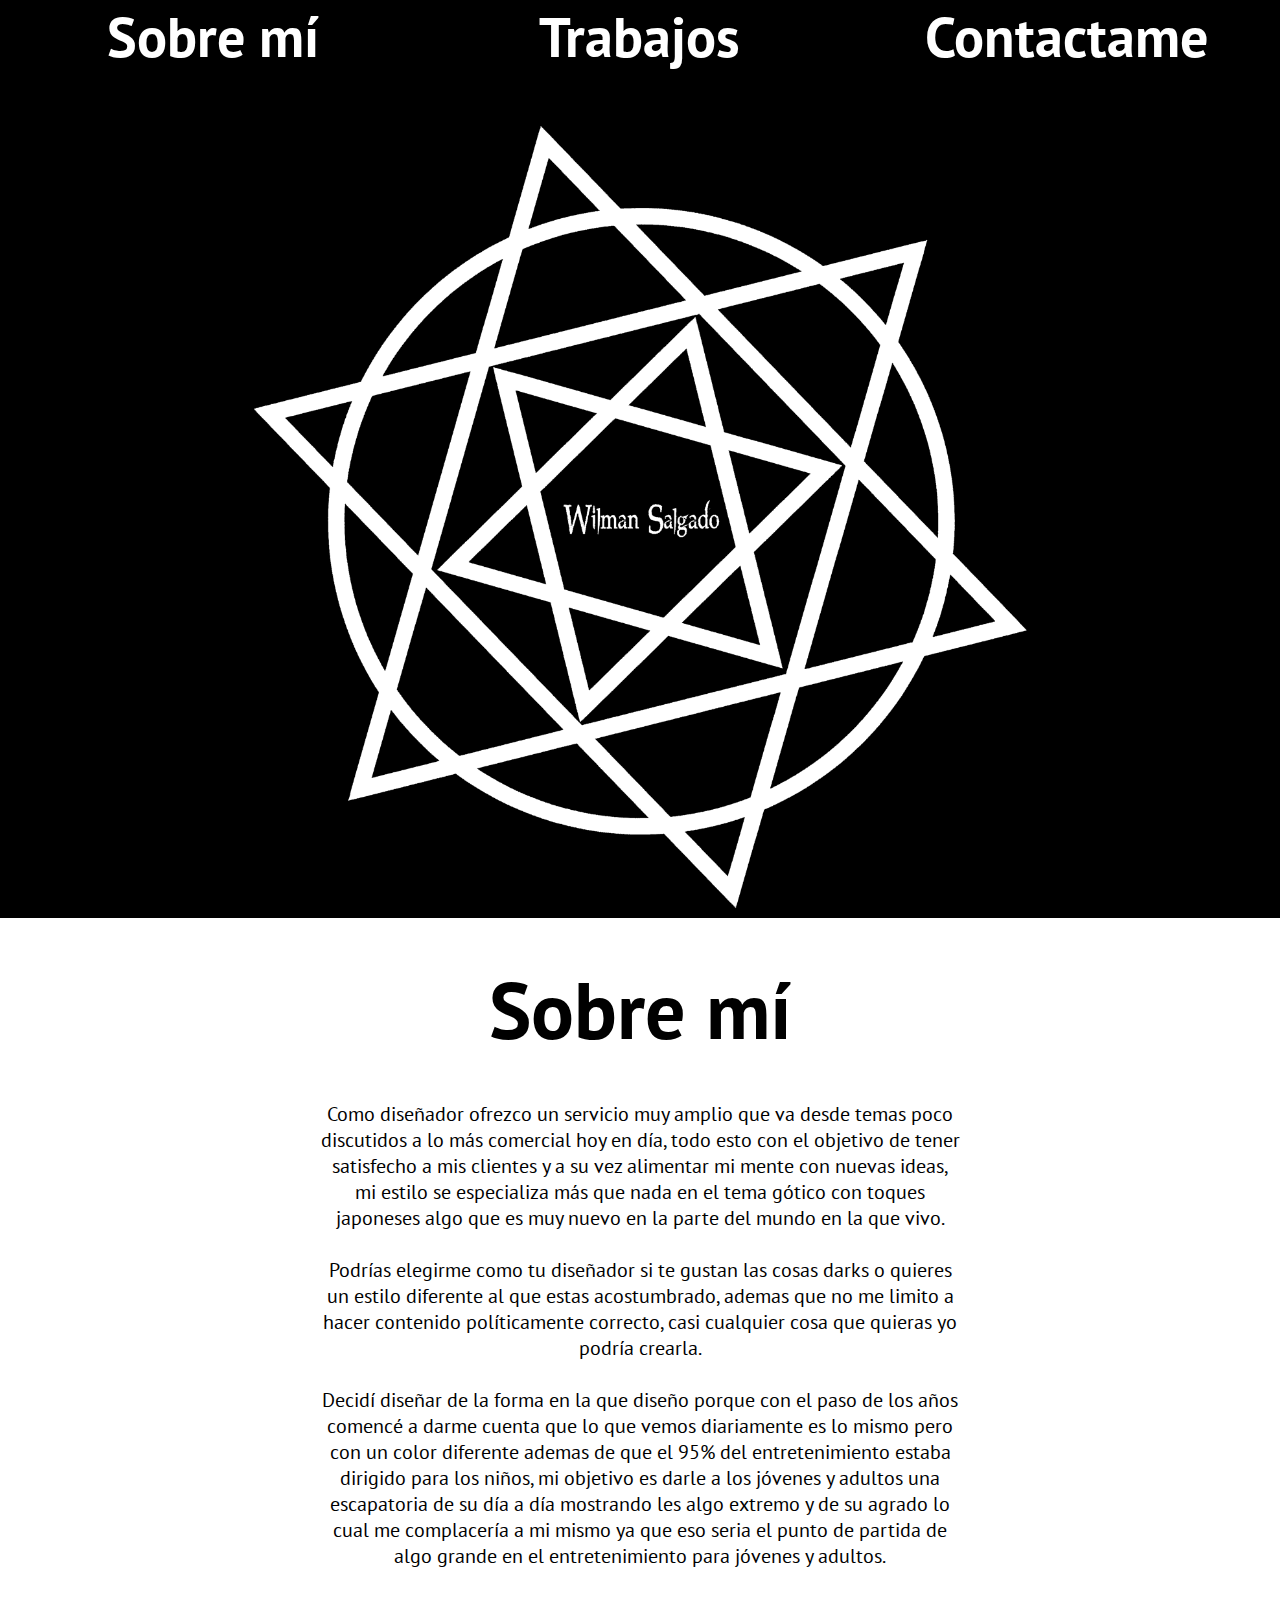
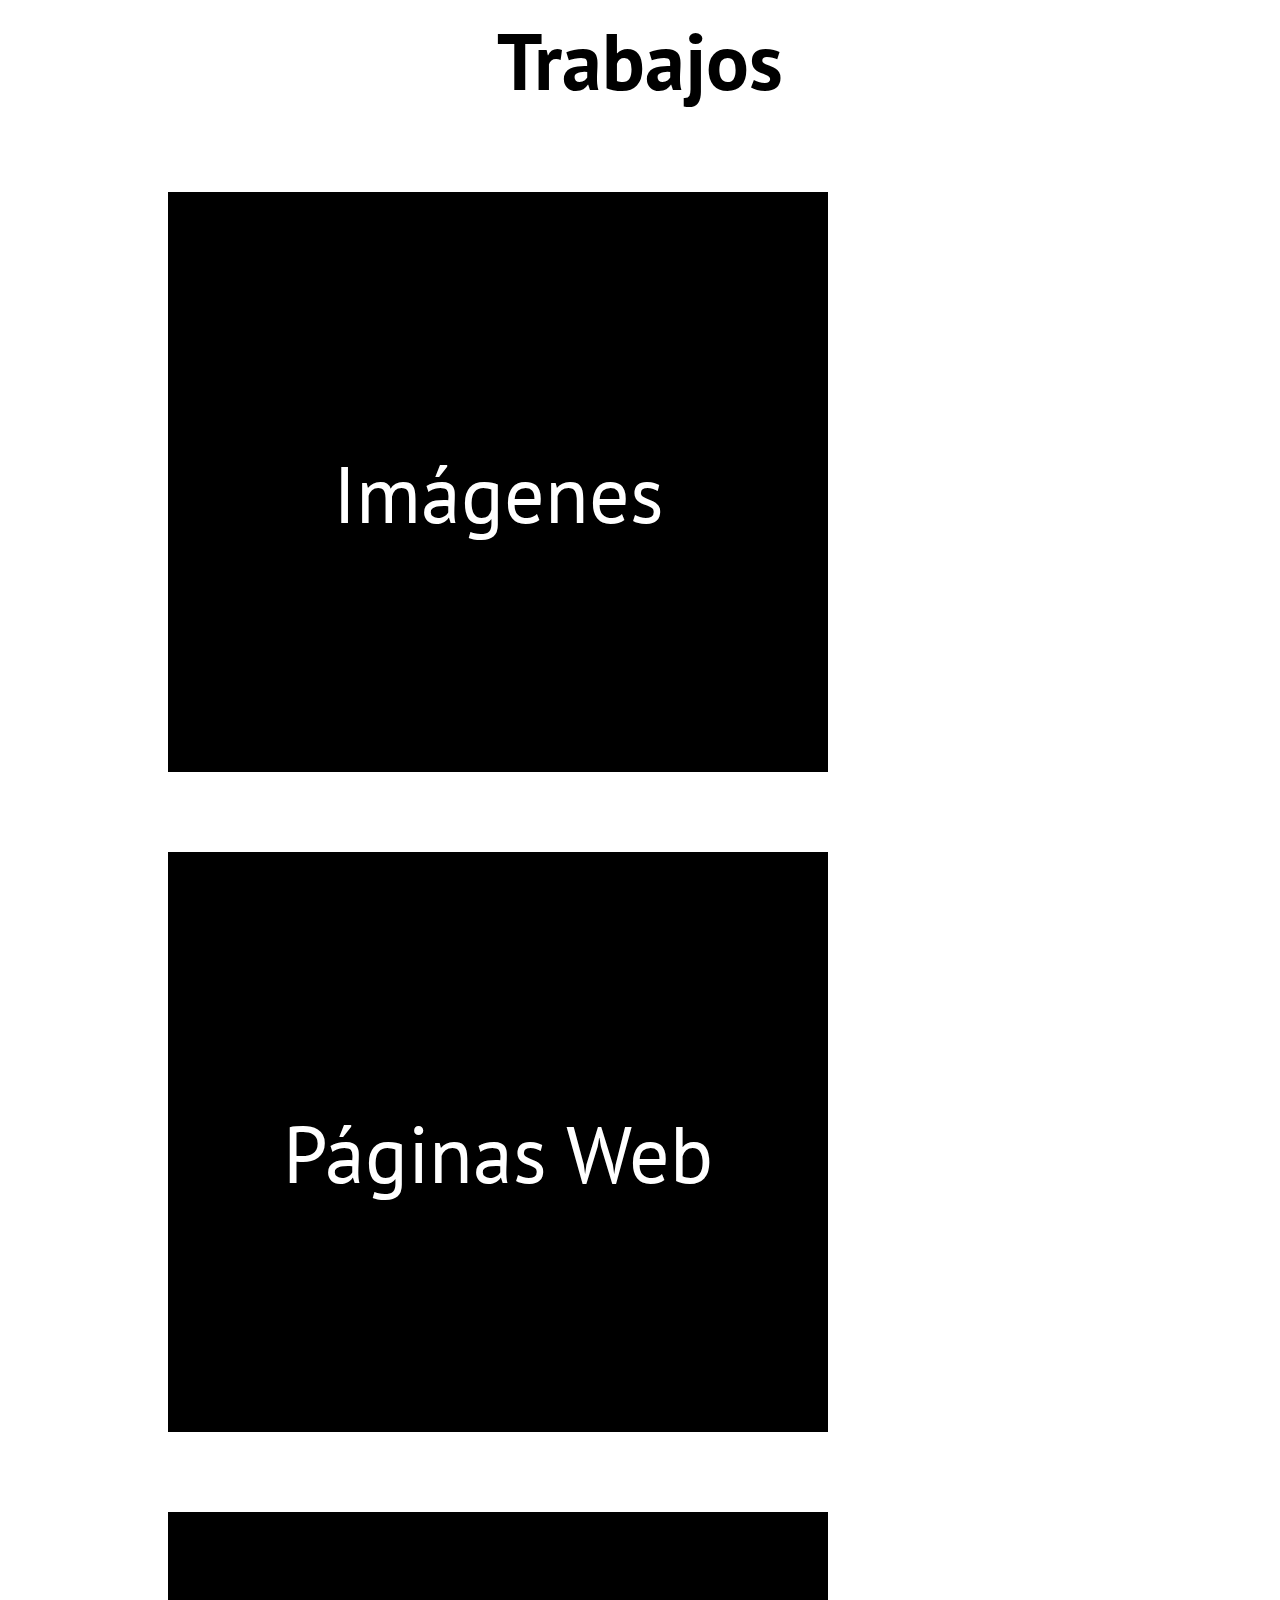
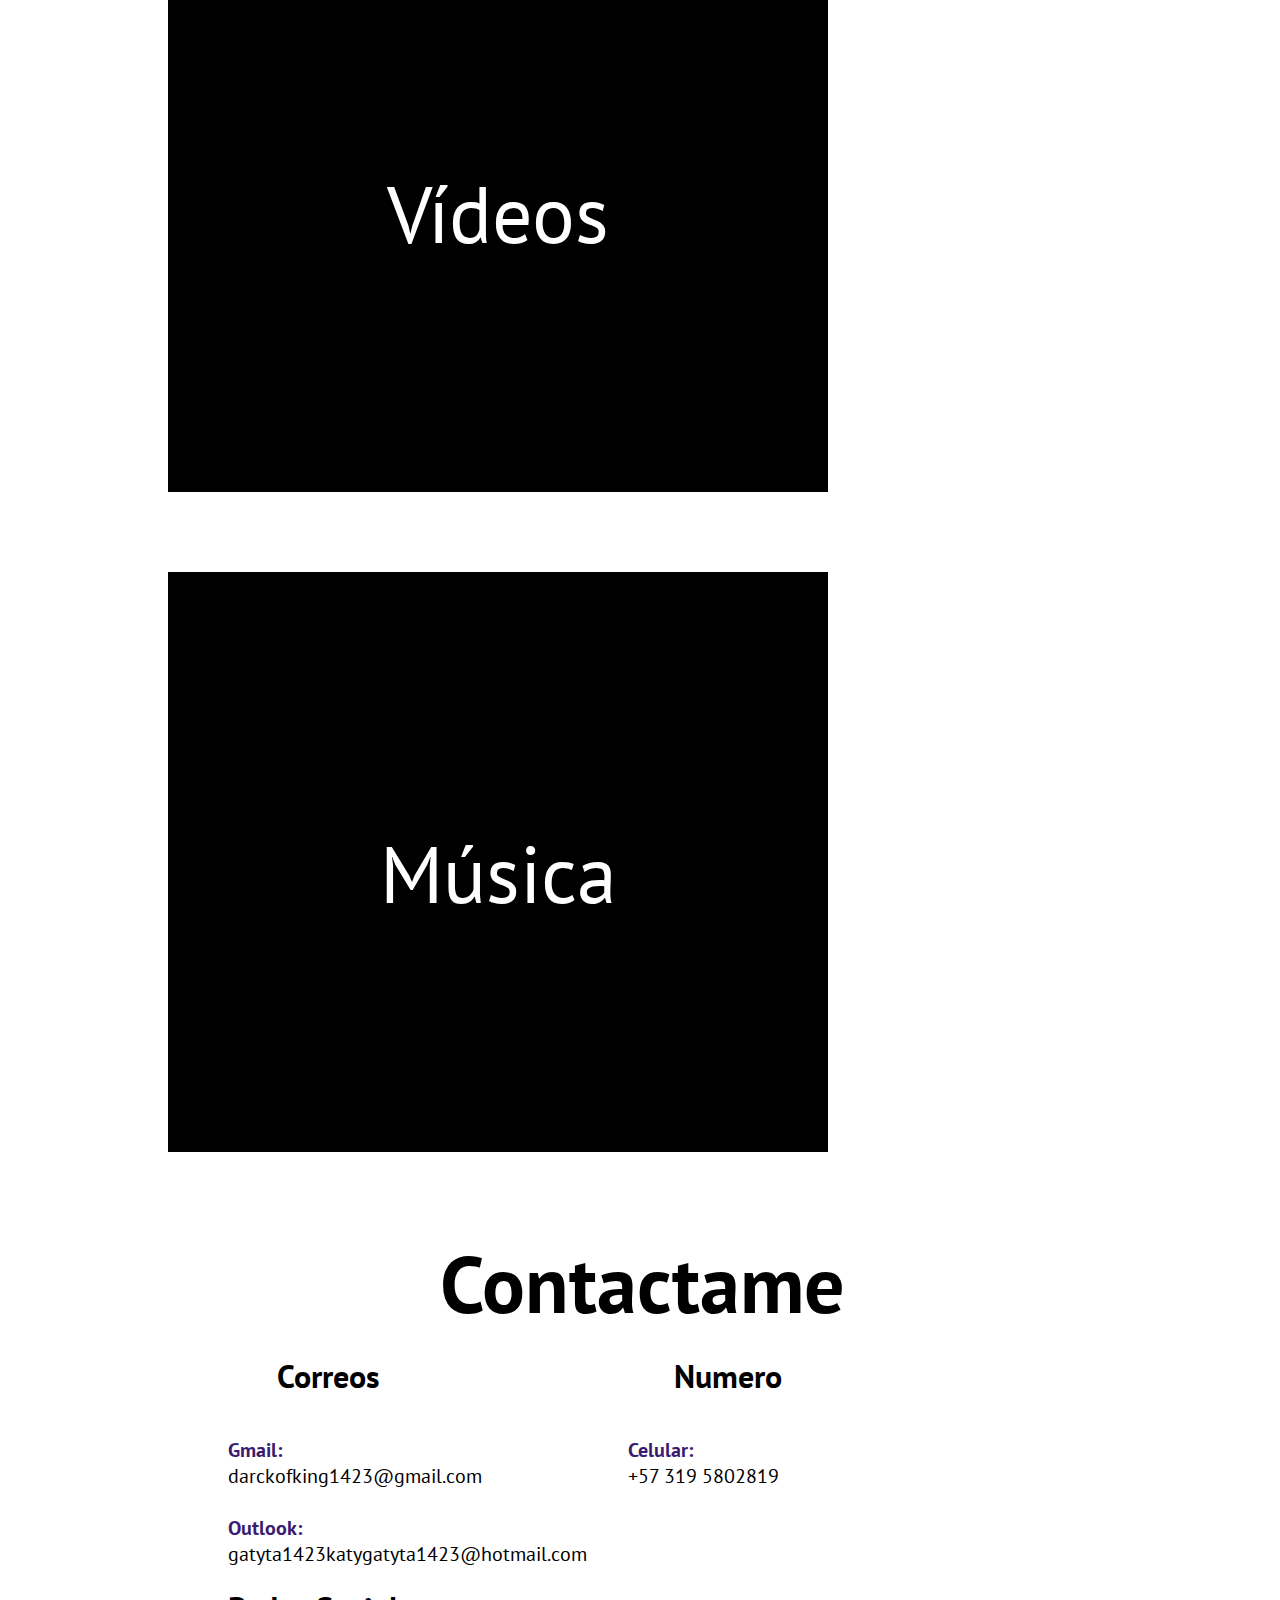
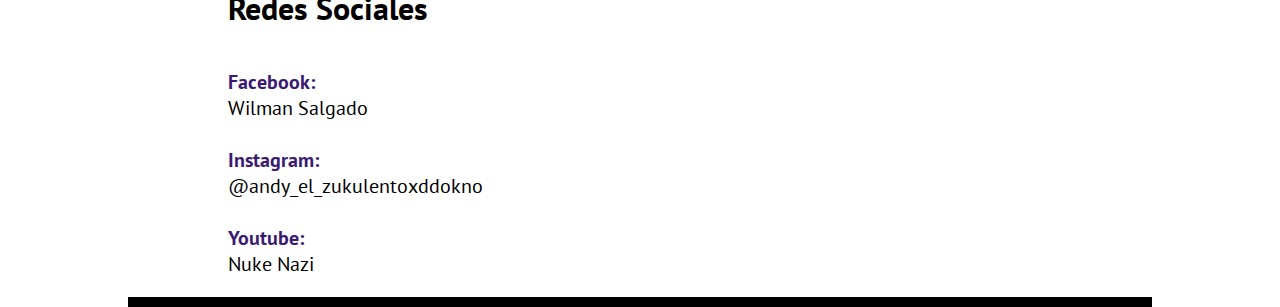
<file: index.html>
<html>
    <head>
        <link href="CSS/100.css" type="text/css" rel="stylesheet">
        <link href="https://fonts.googleapis.com/css2?family=PT+Sans:wght@700&display=swap" rel="stylesheet">
        <link rel="shortcut icon" href="Media/IMG9.png">
    </head>
    <body>
        <header>
            <section id="M1">
                <a href="#D1">
                    <h2 id="T1">Sobre mí</h2>
                </a>
                <a href="#D2">
                    <h2 id="T2">Trabajos</h2>
                </a>
                <a href="#D3">
                    <h2 id="T3">Contactame</h2>
                </a>
            </section>
            <div id="L1"></div>
        </header>
        <main>
            <section id="S1">
                <a href="#">
                    <h3 id="D1">Sobre mí</h3>
                </a>
                <p>
                    Como diseñador ofrezco un servicio muy amplio que va desde temas poco discutidos a lo más comercial hoy en día, todo esto con el objetivo de tener satisfecho a mis clientes y a su vez alimentar mi mente con nuevas ideas, mi estilo se especializa más que nada en el tema gótico con toques japoneses algo que es muy nuevo en la parte del mundo en la que vivo.
                    
                    <br><br>Podrías elegirme como tu diseñador si te gustan las cosas darks o quieres un estilo diferente al que estas acostumbrado, ademas que no me limito a hacer contenido políticamente correcto, casi cualquier cosa que quieras yo podría crearla.
                    
                    <br><br>Decidí diseñar de la forma en la que diseño porque con el paso de los años comencé a darme cuenta que lo que vemos diariamente es lo mismo pero con un color diferente ademas de que el 95% del entretenimiento estaba dirigido para los niños, mi objetivo es darle a los jóvenes y adultos una escapatoria de su día a día mostrando les algo extremo y de su agrado lo cual me complacería a mi mismo ya que eso seria el punto de partida de algo grande en el entretenimiento para jóvenes y adultos.
                </p>
            </section>
            <section id="S2">
                <a href="#">
                    <h3 id="D2">Trabajos</h3>
                </a>
                <article>
                    <a href="IMI.html">
                        <div class="D1">Imágenes</div>
                    </a>
                    <a href="PaginasWeb.html">
                        <div class="D1">Páginas Web</div>
                    </a>
                    <a href="IMV.html">
                        <div class="D1">Vídeos</div>
                    </a>
                    <a href="IMM.html">
                        <div class="D1">Música</div>
                    </a>
                </article>
            </section>
        </main>
        <footer>
            <a href="#">
                <h3 id="D3">Contactame</h3>
            </a>
            <section id="S3">
                <article class="F1">
                    <h4>Correos</h4>
                    <p>
                        <b>Gmail:</b> <br>darckofking1423@gmail.com
                        <br><br><b>Outlook:</b> <br>gatyta1423katygatyta1423@hotmail.com
                    </p>
                </article>
                <article class="F1">
                    <h4>Numero</h4>
                    <p><b>Celular:</b> <br>+57 319 5802819</p>
                </article>
                <article class="F1">
                    <h4>Redes Sociales</h4>
                    <p>
                        <b>Facebook:</b> <br><a href="https://www.facebook.com/The.Boss.Of.The.FW/" target="_blank">Wilman Salgado</a>
                        <br><br><b>Instagram:</b> <br><a href="https://www.instagram.com/andy_el_zukulentoxddokno/" target="_blank">@andy_el_zukulentoxddokno</a>
                        <br><br><b>Youtube:</b> <br><a href="https://www.youtube.com/channel/UC64eZFppVsezXCdbO75wjAw?view_as=subscriber" target="_blank">Nuke Nazi</a>
                    </p>
                </article>
            </section>
        </footer>
    </body>
</html>
</file>
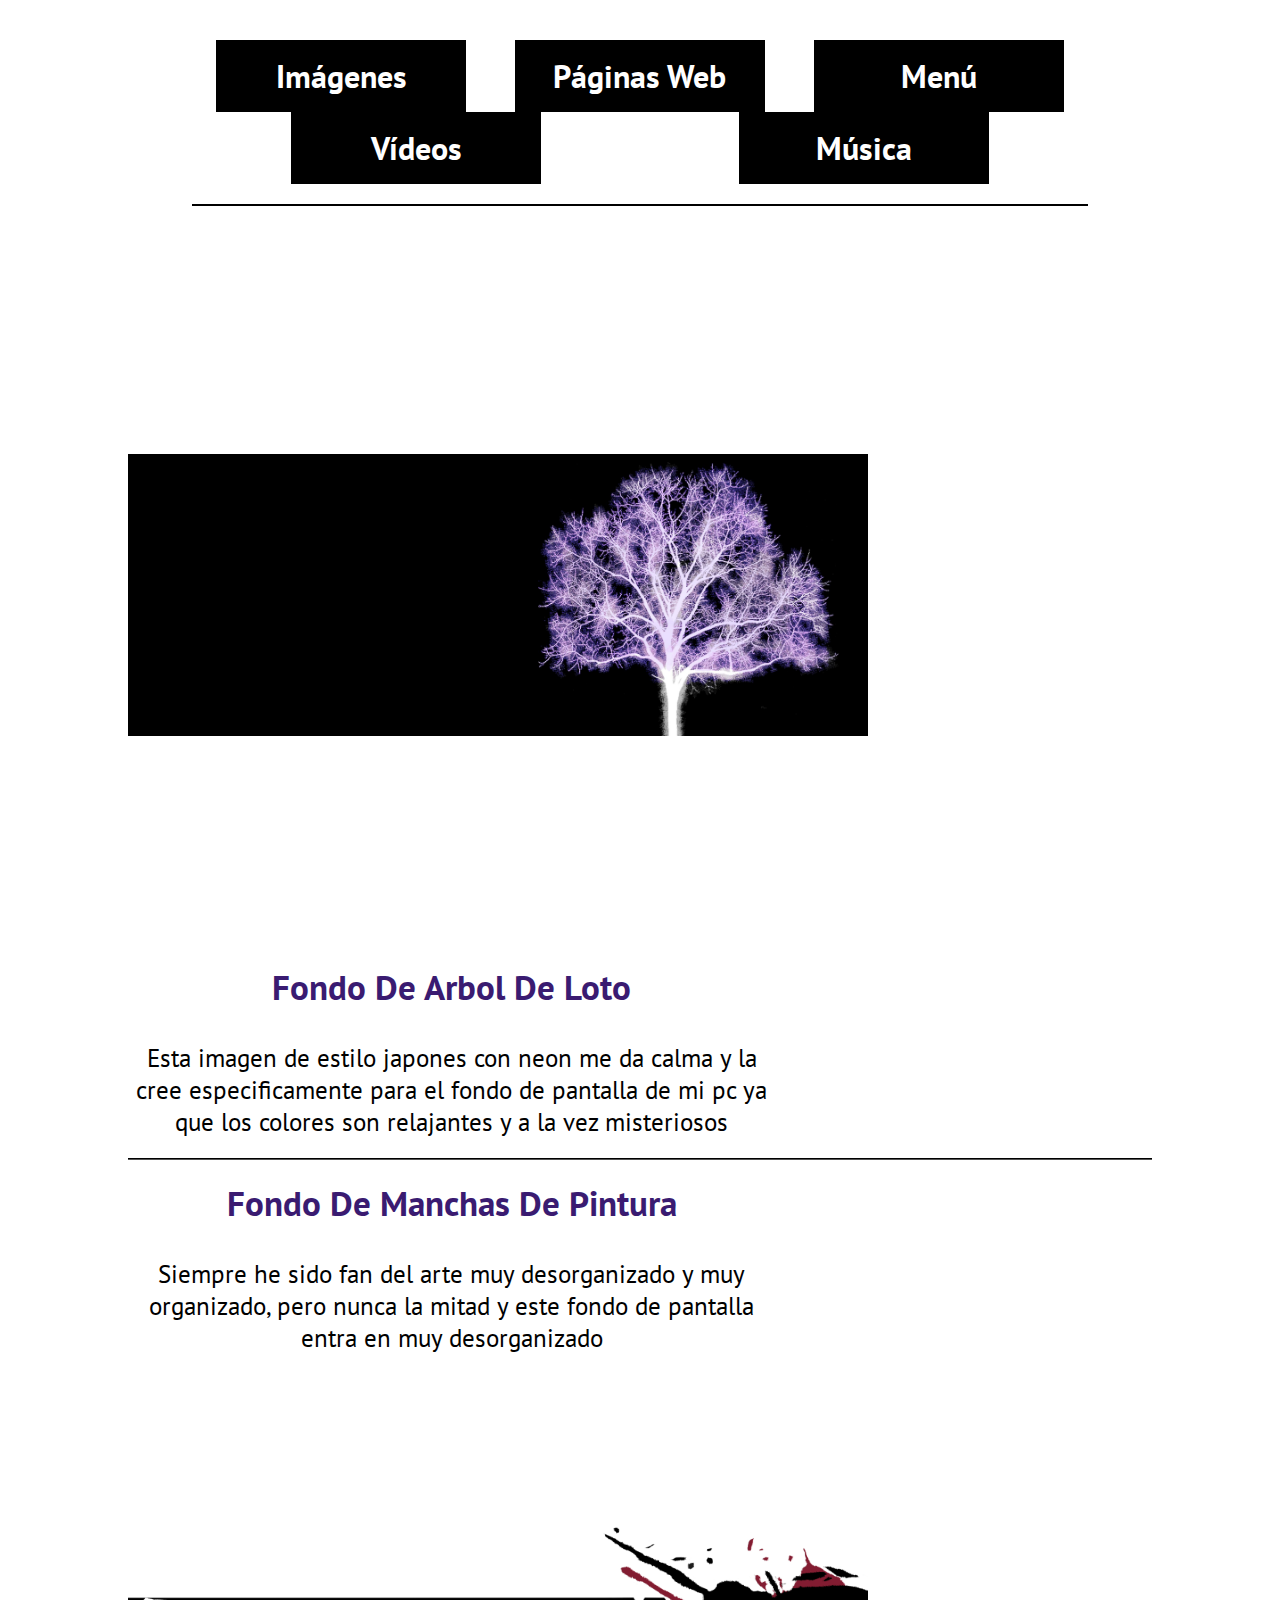
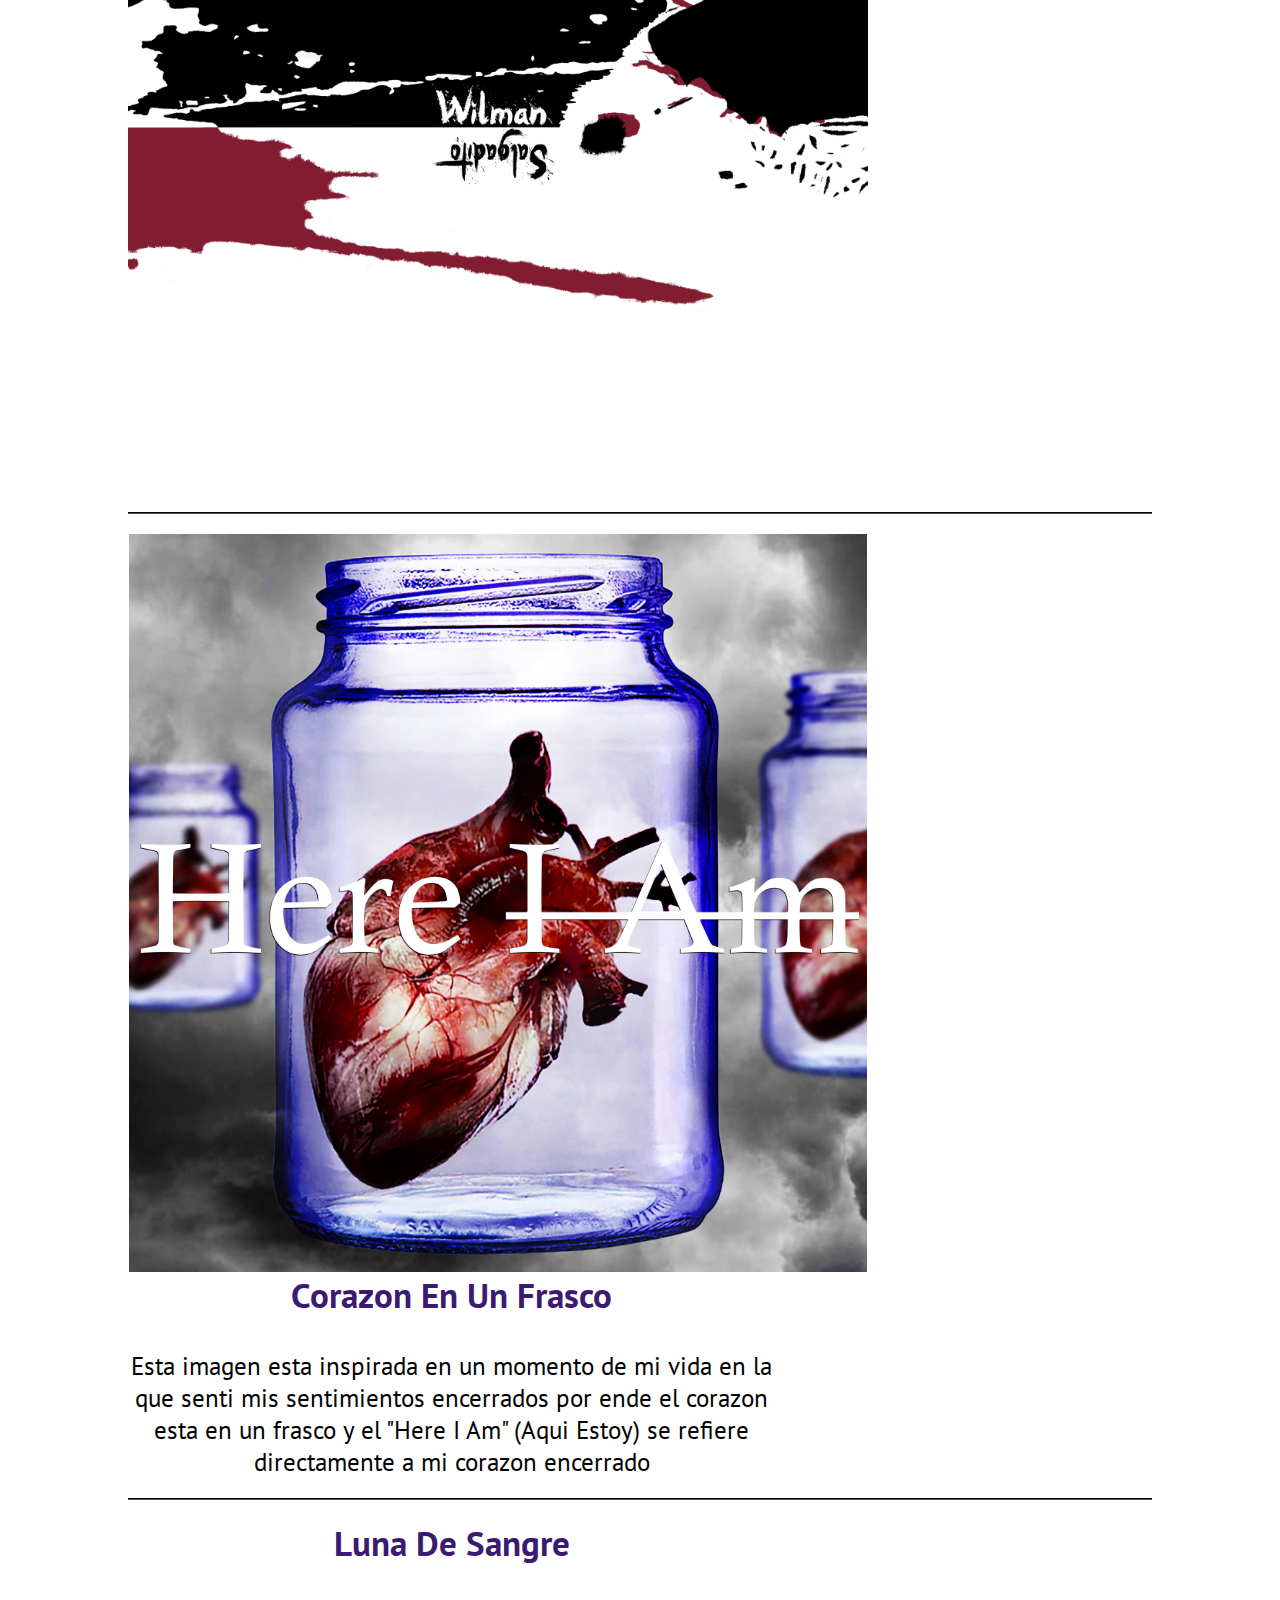
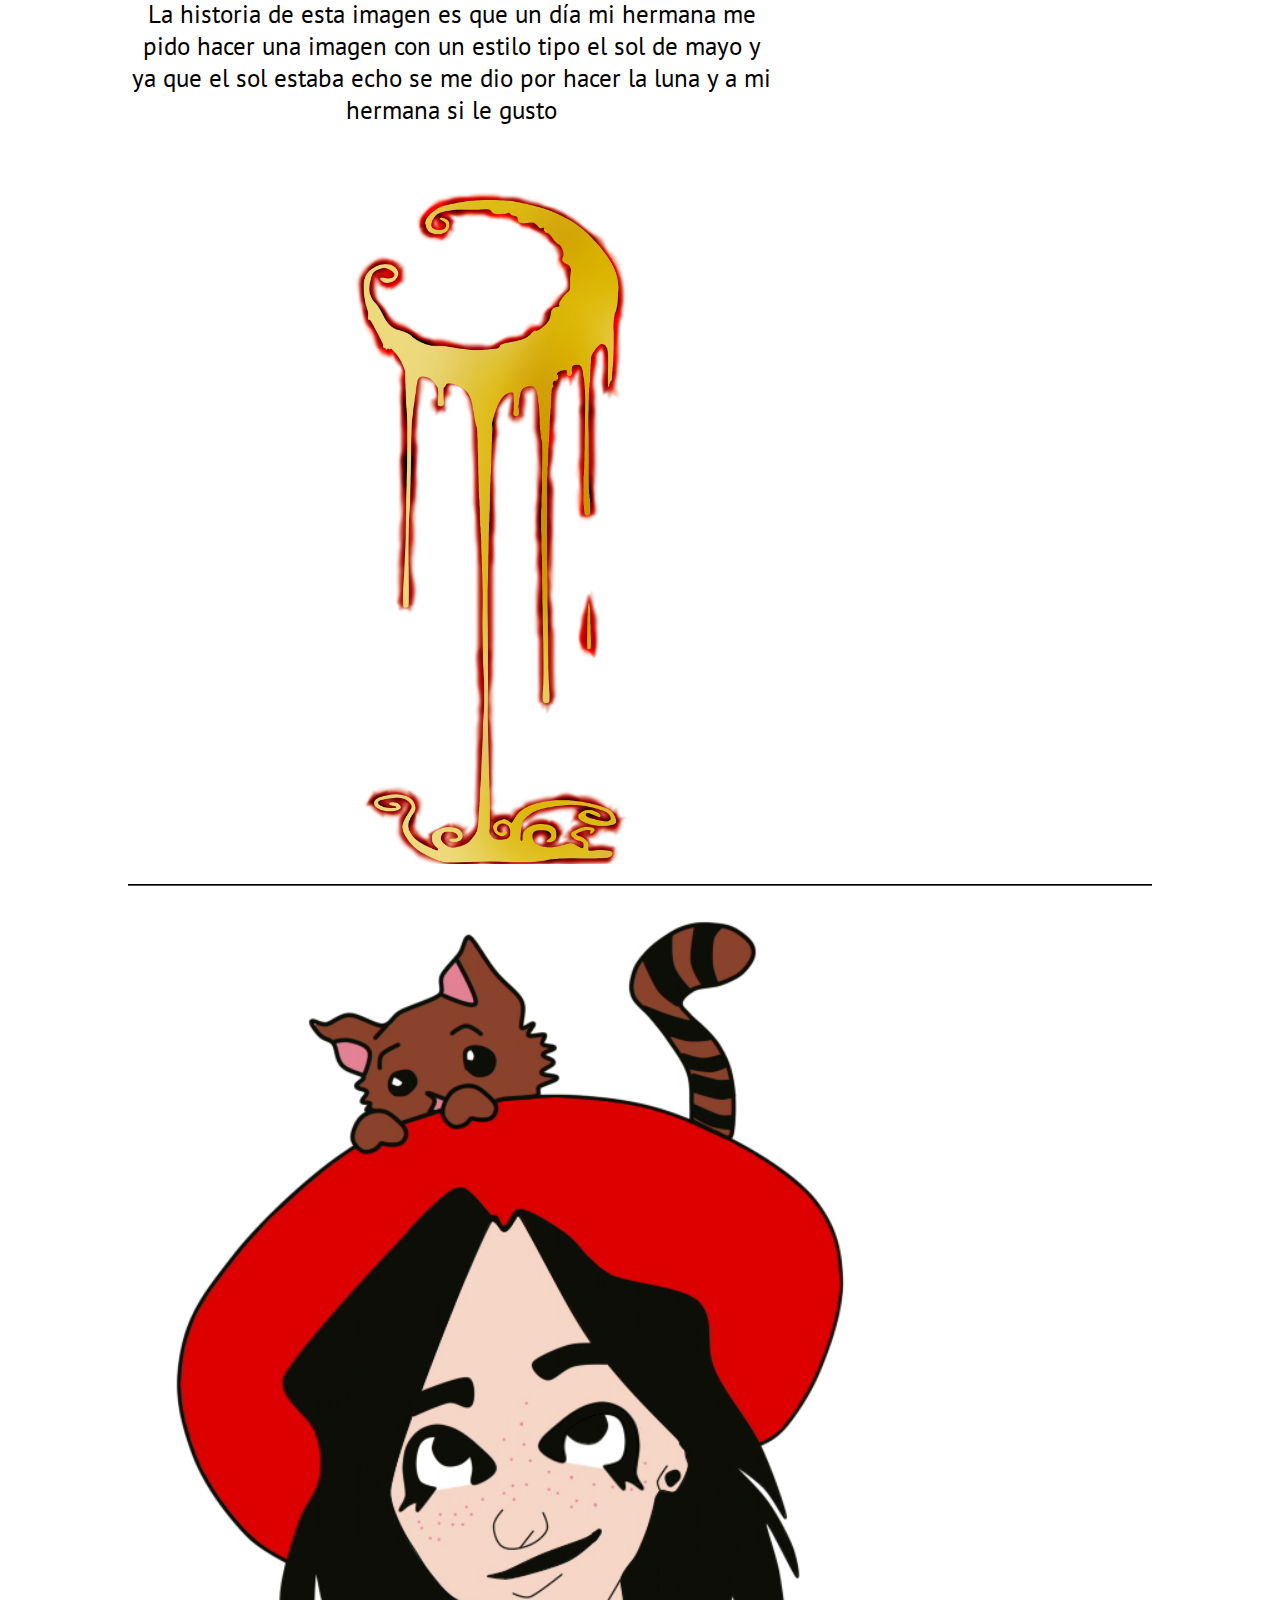
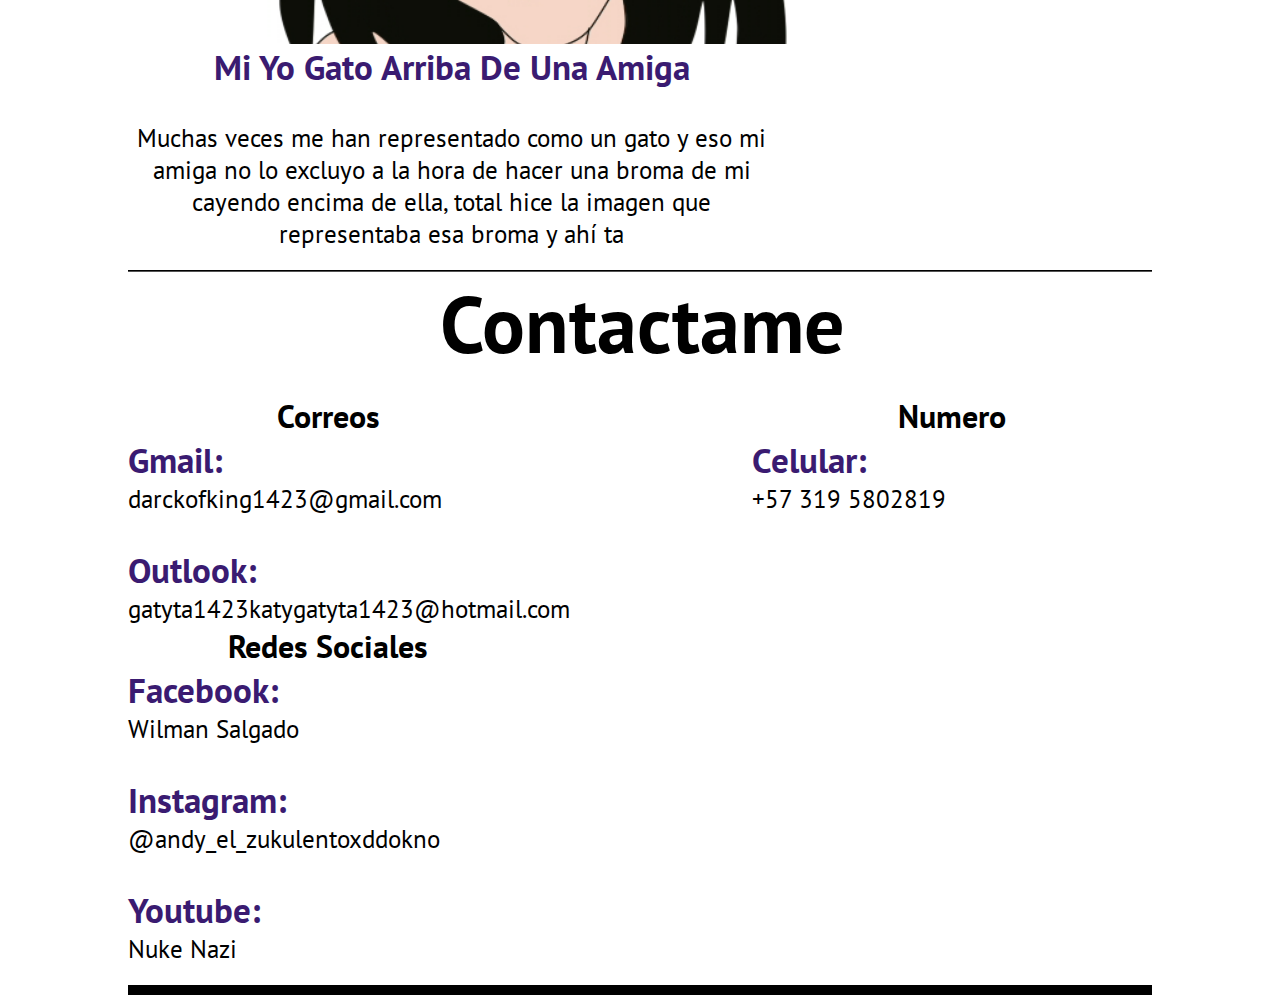
<file: Imagenes1.html>
<html>
    <head>
        <link href="CSS/300.css" type="text/css" rel="stylesheet">
        <link href="https://fonts.googleapis.com/css2?family=PT+Sans:wght@700&display=swap" rel="stylesheet">
        <link rel="shortcut icon" href="Media/IMG9.png">
    </head>
    <body>
        <header>
            <a href="IMI.html">
                <h1>Imágenes</h1>
            </a>
            <a href="PaginasWeb.html">
                <h1>Páginas Web</h1>
            </a>
            <a href="index.html">
                <h1>Menú</h1>
            </a>
            <a href="IMV.html">
                <h1>Vídeos</h1>
            </a>
            <a href="IMM.html">
                <h1>Música</h1>
            </a>
        </header>
        <main>
            <section>
                <div id="IMG1"></div>
                <p>
                    <b>Fondo De Arbol De Loto</b>
                    <br><br>Esta imagen de estilo japones con neon me da calma y la cree especificamente para el fondo de pantalla de mi pc ya que los colores son relajantes y a la vez misteriosos
                </p>
            </section>
            <section>
                <p>
                    <b>Fondo De Manchas De Pintura</b>
                    <br><br>Siempre he sido fan del arte muy desorganizado y muy organizado, pero nunca la mitad y este fondo de pantalla entra en muy desorganizado
                </p>
                <div id="IMG2"></div>
            </section>
            <section>
                <div id="IMG3"></div>
                <p>
                    <b>Corazon En Un Frasco</b>
                    <br><br>Esta imagen esta inspirada en un momento de mi vida en la que senti mis sentimientos encerrados por ende el corazon esta en un frasco y el "Here I Am" (Aqui Estoy) se refiere directamente a mi corazon encerrado
                </p>
            </section>
            <section>
                <p>
                    <b>Luna De Sangre</b>
                    <br><br>La historia de esta imagen es que un día mi hermana me pido hacer una imagen con un estilo tipo el sol de mayo y ya que el sol estaba echo se me dio por hacer la luna y a mi hermana si le gusto
                </p>
                <div id="IMG4"></div>
            </section>
            <section>
                <div id="IMG5"></div>
                <p>
                    <b>Mi Yo Gato Arriba De Una Amiga</b>
                    <br><br>Muchas veces me han representado como un gato y eso mi amiga no lo excluyo a la hora de hacer una broma de mi cayendo encima de ella, total hice la imagen que representaba esa broma y ahí ta
                </p>
            </section>
        </main>
        <footer>
            <a href="#">
                <h3 id="D3">Contactame</h3>
            </a>
            <section id="S3">
                <article class="F1">
                    <h4>Correos</h4>
                    <p>
                        <b>Gmail:</b> <br>darckofking1423@gmail.com
                        <br><br><b>Outlook:</b> <br>gatyta1423katygatyta1423@hotmail.com
                    </p>
                </article>
                <article class="F1">
                    <h4>Numero</h4>
                    <p><b>Celular:</b> <br>+57 319 5802819</p>
                </article>
                <article class="F1">
                    <h4>Redes Sociales</h4>
                    <p>
                        <b>Facebook:</b> <br><a href="https://www.facebook.com/The.Boss.Of.The.FW/" target="_blank">Wilman Salgado</a>
                        <br><br><b>Instagram:</b> <br><a href="https://www.instagram.com/andy_el_zukulentoxddokno/" target="_blank">@andy_el_zukulentoxddokno</a>
                        <br><br><b>Youtube:</b> <br><a href="https://www.youtube.com/channel/UC64eZFppVsezXCdbO75wjAw?view_as=subscriber" target="_blank">Nuke Nazi</a>
                    </p>
                </article>
            </section>
        </footer>
    </body>
</html>
</file>
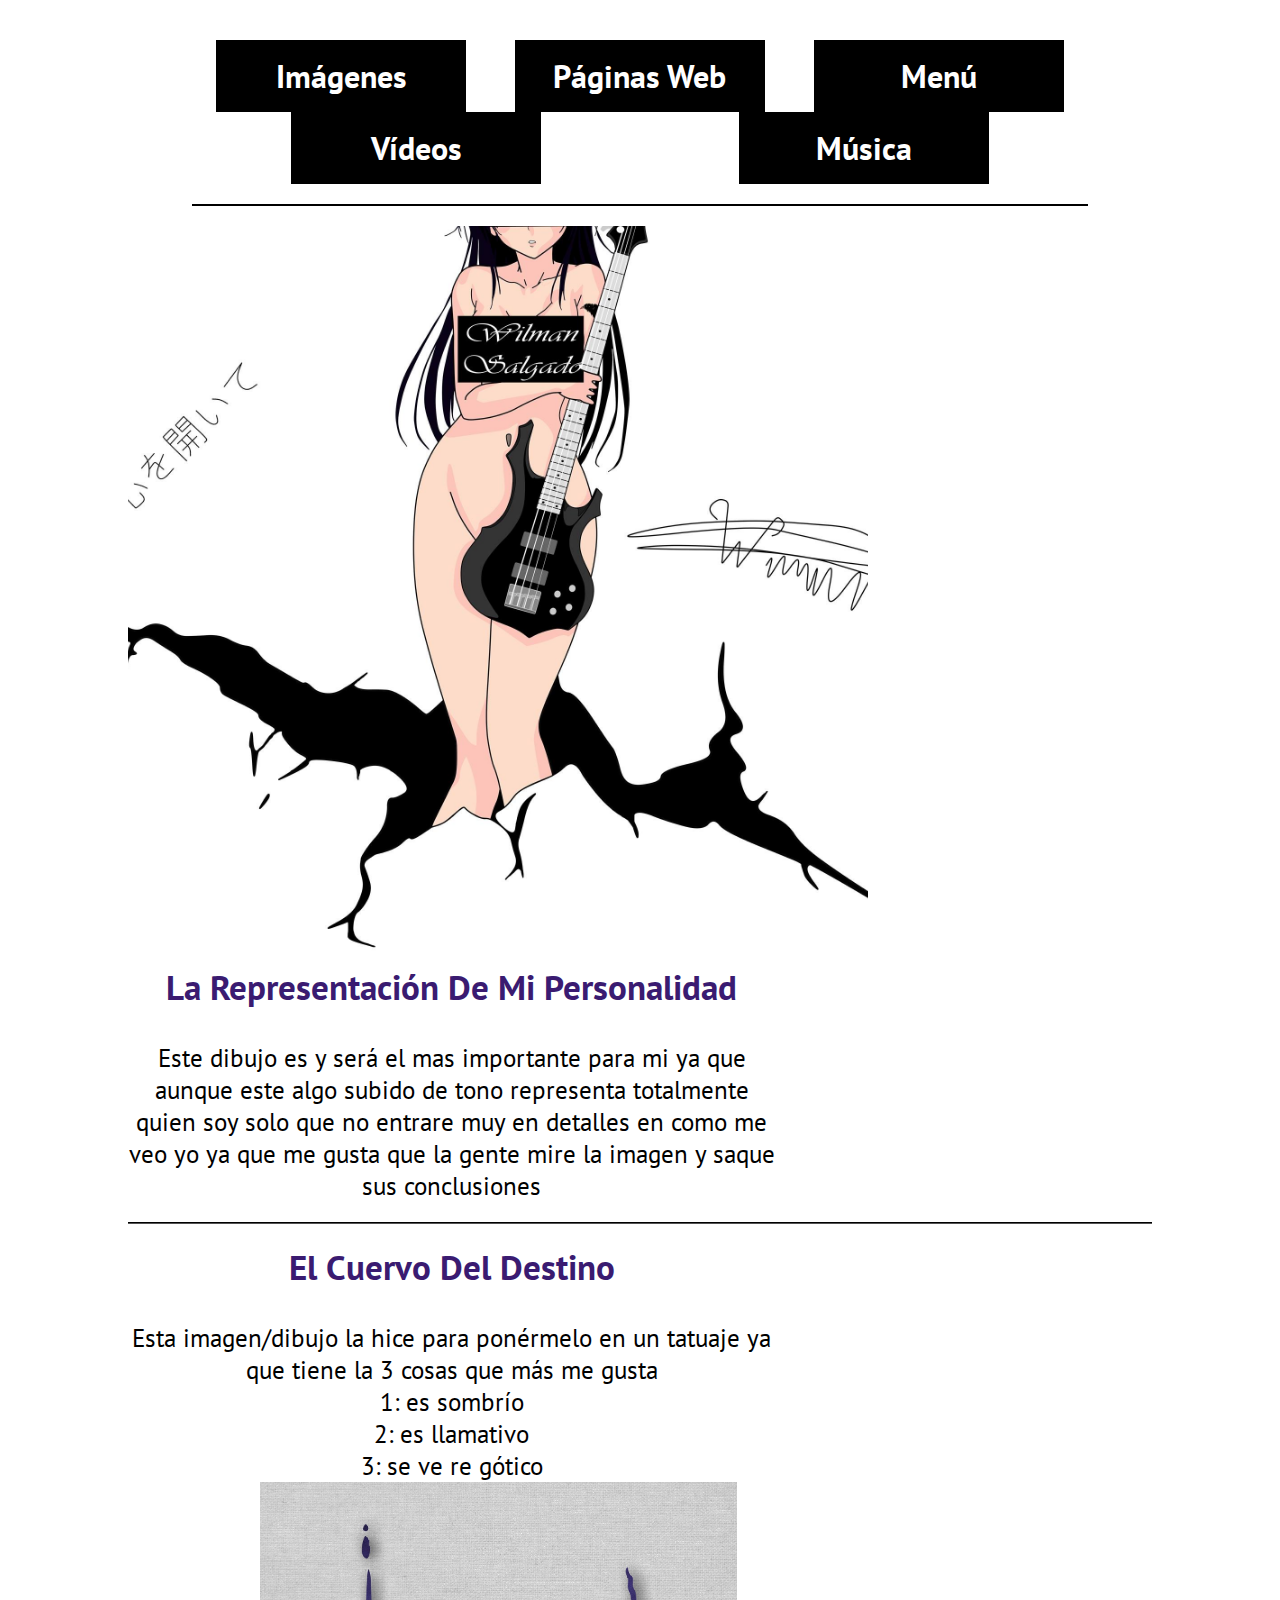
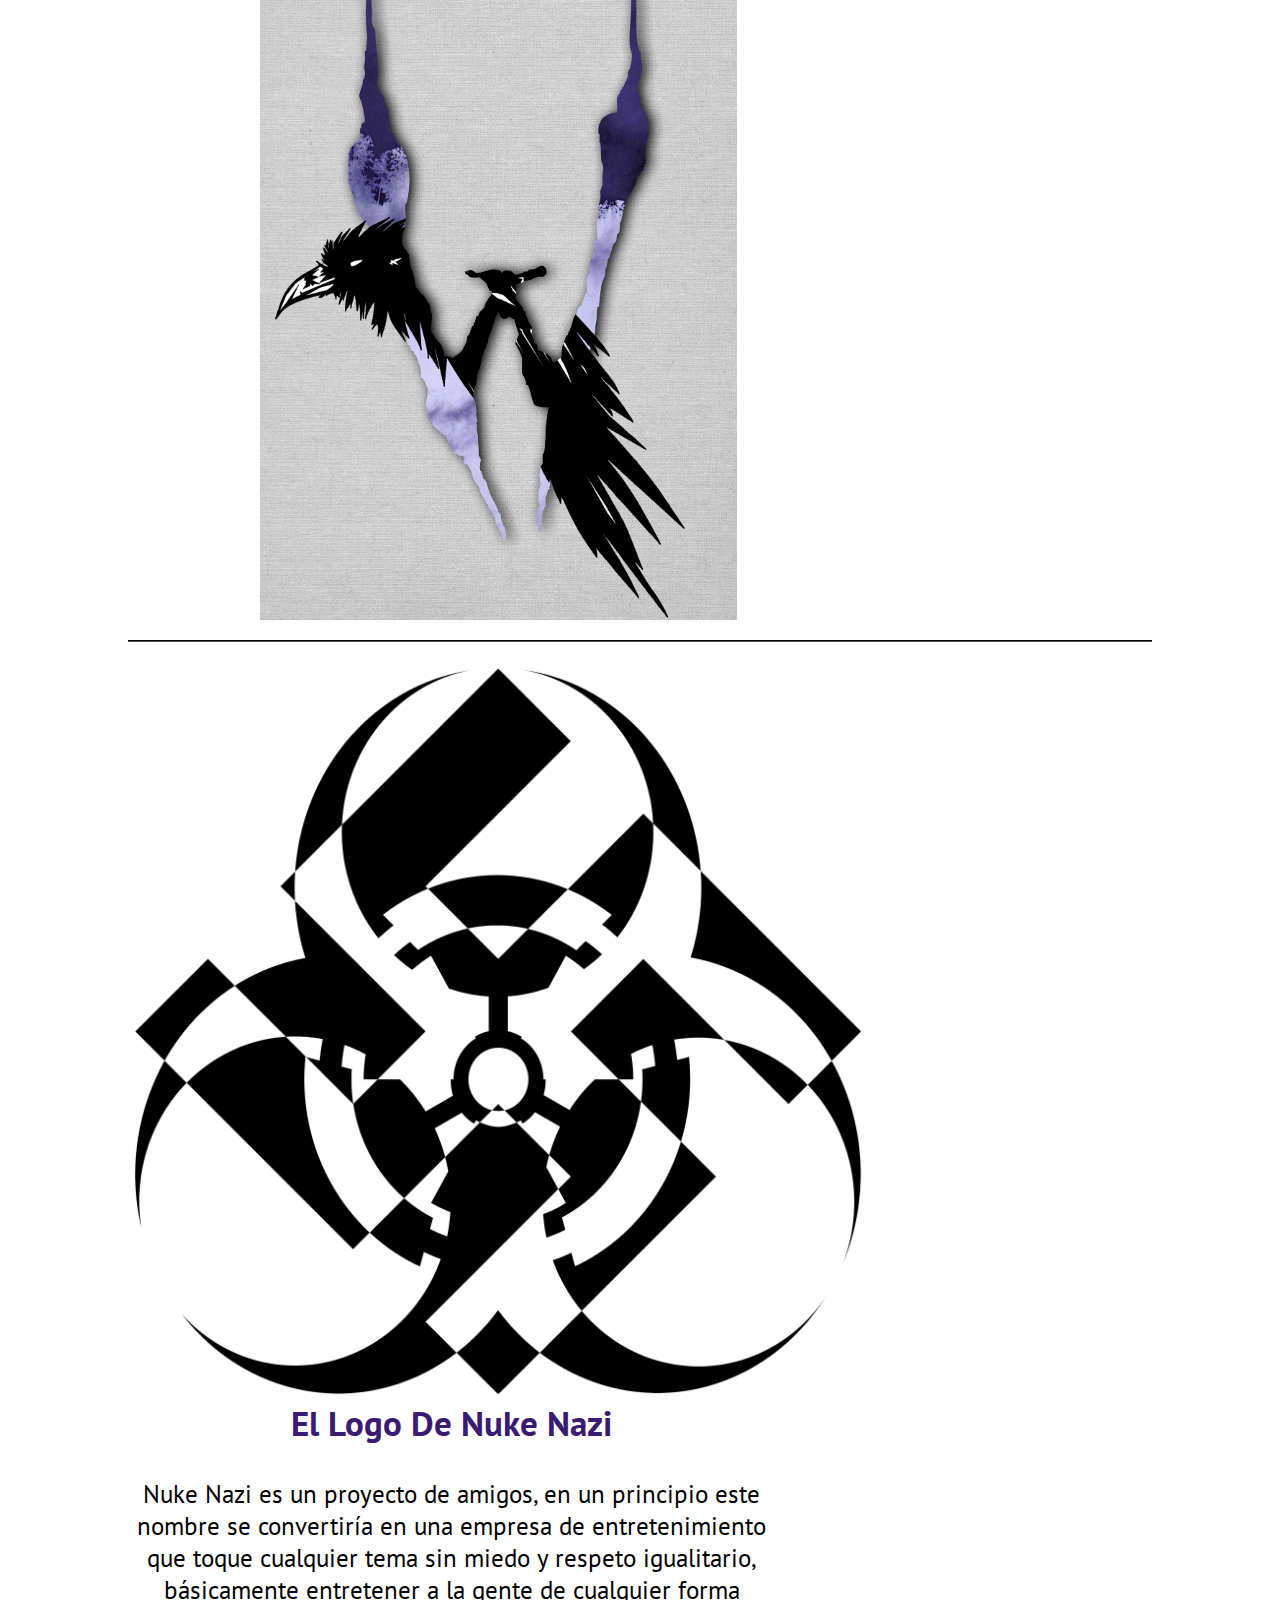
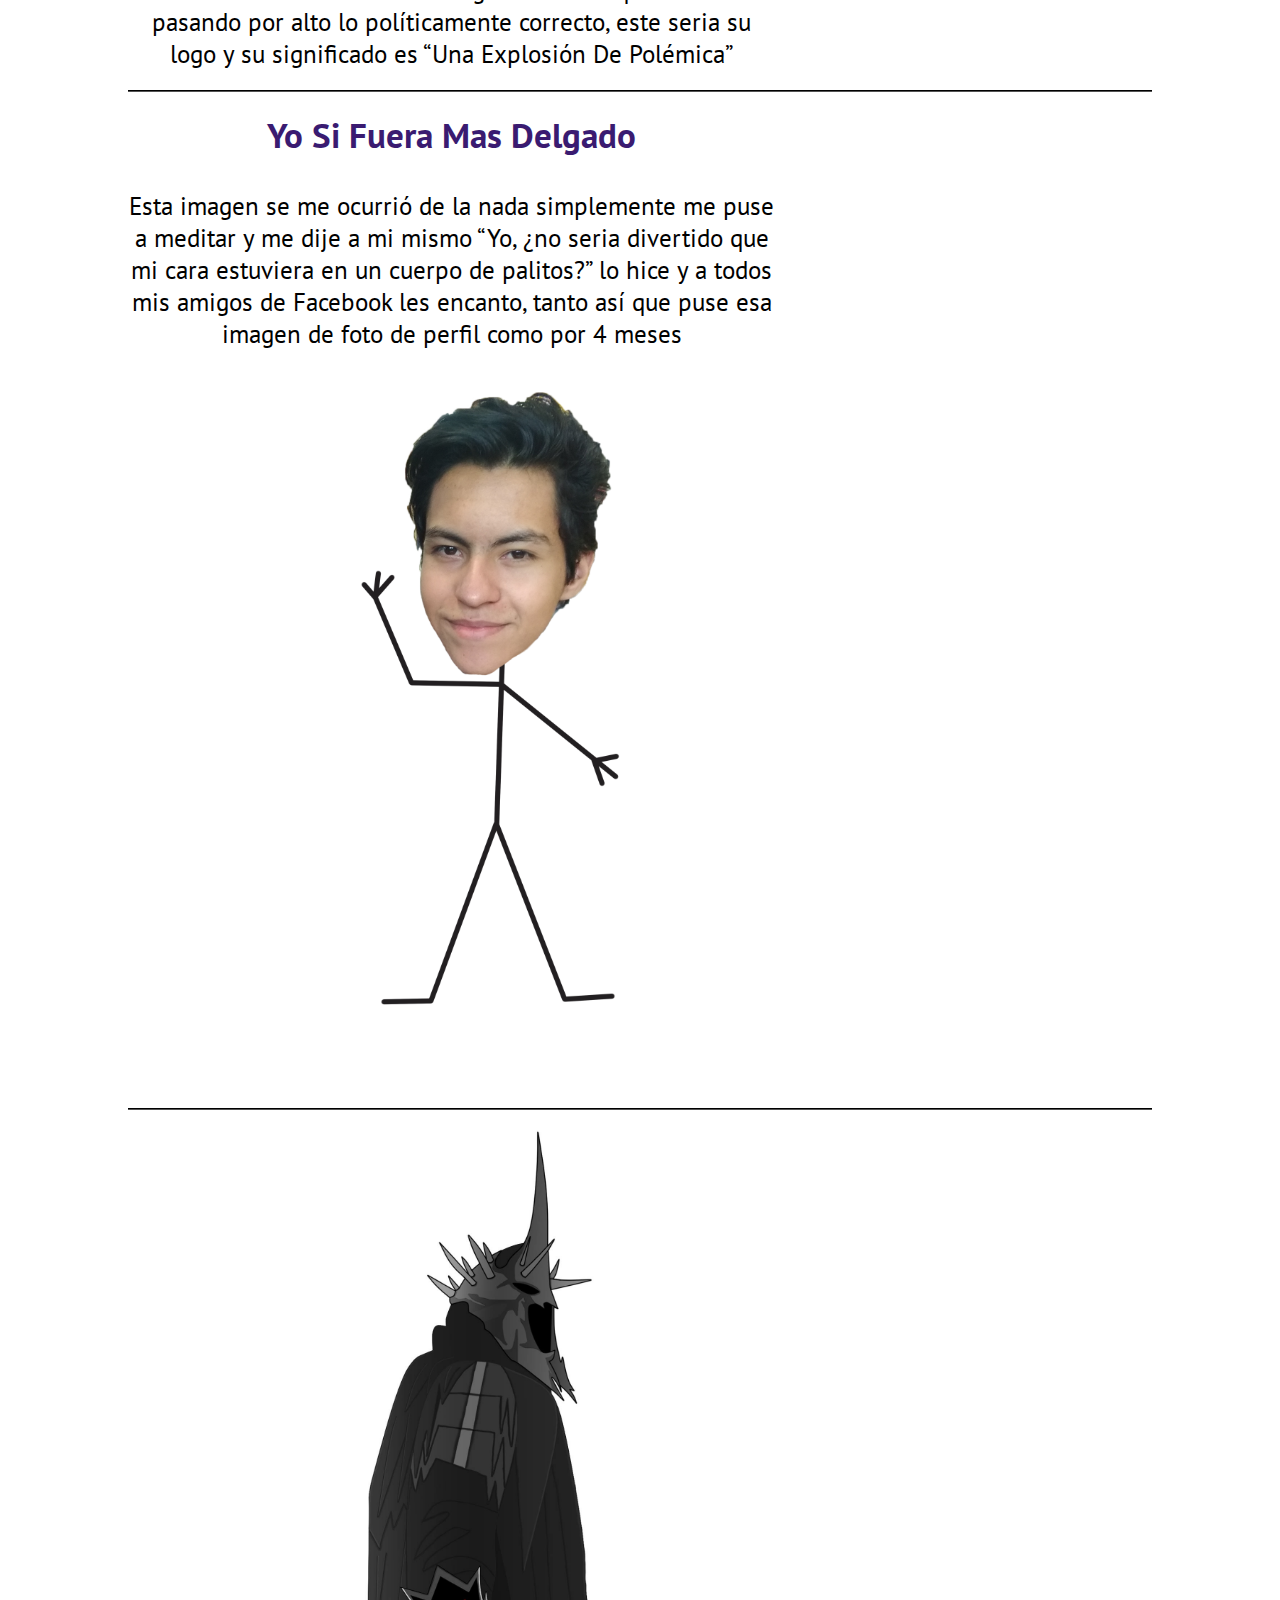
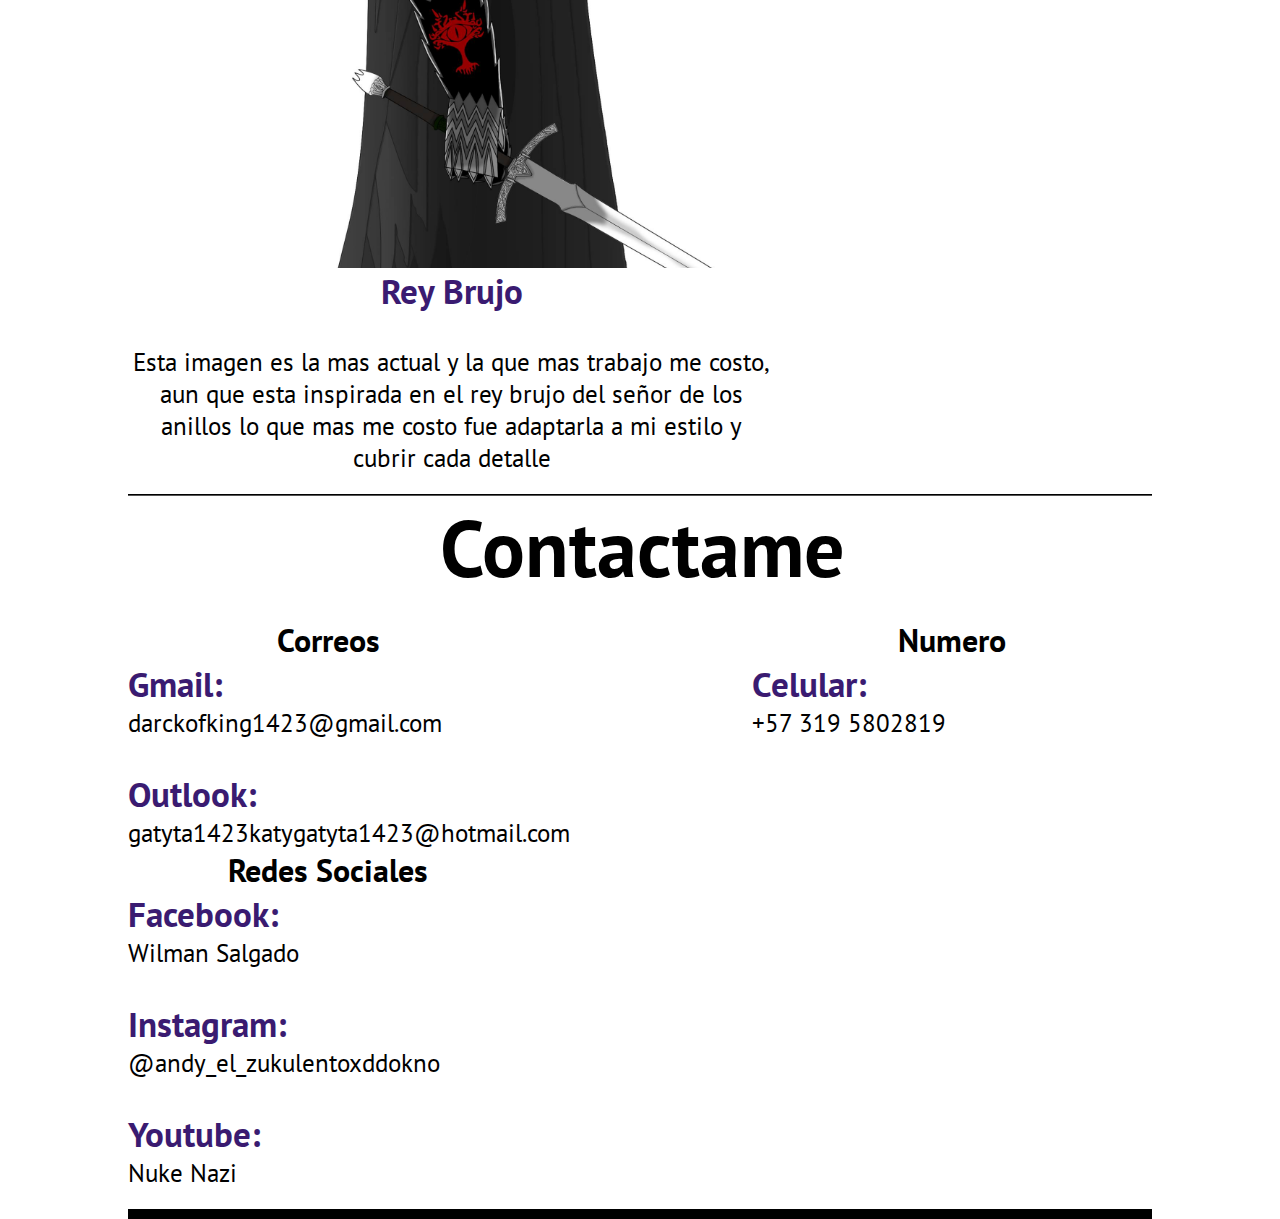
<file: Imagenes2.html>
<html>
    <head>
        <link href="CSS/300.css" type="text/css" rel="stylesheet">
        <link href="https://fonts.googleapis.com/css2?family=PT+Sans:wght@700&display=swap" rel="stylesheet">
        <link rel="shortcut icon" href="Media/IMG9.png">
    </head>
    <body>
        <header>
            <a href="IMI.html">
                <h1>Imágenes</h1>
            </a>
            <a href="PaginasWeb.html">
                <h1>Páginas Web</h1>
            </a>
            <a href="index.html">
                <h1>Menú</h1>
            </a>
            <a href="IMV.html">
                <h1>Vídeos</h1>
            </a>
            <a href="IMM.html">
                <h1>Música</h1>
            </a>
        </header>
        <main>
            <section>
                <div id="IMG6"></div>
                <p>
                    <b>La Representación De Mi Personalidad</b>
                    <br><br>Este dibujo es y será el mas importante para mi ya que aunque este algo subido de tono representa totalmente quien soy solo que no entrare muy en detalles en como me veo yo ya que me gusta que la gente mire la imagen y saque sus conclusiones 
                </p>
            </section>
            <section>
                <p>
                    <b>El Cuervo Del Destino</b>
                    <br><br>Esta imagen/dibujo la hice para ponérmelo en un tatuaje ya que tiene la 3 cosas que más me gusta
                    <br>1: es sombrío
                    <br>2: es llamativo
                    <br>3: se ve re gótico
                </p>
                <div id="IMG7"></div>
            </section>
            <section>
                <div id="IMG8"></div>
                <p>
                    <b>El Logo De Nuke Nazi</b>
                    <br><br>Nuke Nazi es un proyecto de amigos, en un principio este nombre se convertiría en una empresa de entretenimiento que toque cualquier tema sin miedo y respeto igualitario, básicamente entretener a la gente de cualquier forma pasando por alto lo políticamente correcto, este seria su logo y su significado es “Una Explosión De Polémica”
                </p>
            </section>
            <section>
                <p>
                    <b>Yo Si Fuera Mas Delgado</b>
                    <br><br>Esta imagen se me ocurrió de la nada simplemente me puse a meditar y me dije a mi mismo “Yo, ¿no seria divertido que mi cara estuviera en un cuerpo de palitos?” lo hice y a todos mis amigos de Facebook les encanto, tanto así que puse esa imagen de foto de perfil como por 4 meses
                </p>
                <div id="IMG9"></div>
            </section>
            <section>
                <div id="IMG10"></div>
                <p>
                    <b>Rey Brujo</b>
                    <br><br>Esta imagen es la mas actual y la que mas trabajo me costo, aun que esta inspirada en el rey brujo del señor de los anillos lo que mas me costo fue adaptarla a mi estilo y cubrir cada detalle
                </p>
            </section>
        </main>
        <footer>
            <a href="#">
                <h3 id="D3">Contactame</h3>
            </a>
            <section id="S3">
                <article class="F1">
                    <h4>Correos</h4>
                    <p>
                        <b>Gmail:</b> <br>darckofking1423@gmail.com
                        <br><br><b>Outlook:</b> <br>gatyta1423katygatyta1423@hotmail.com
                    </p>
                </article>
                <article class="F1">
                    <h4>Numero</h4>
                    <p><b>Celular:</b> <br>+57 319 5802819</p>
                </article>
                <article class="F1">
                    <h4>Redes Sociales</h4>
                    <p>
                        <b>Facebook:</b> <br><a href="https://www.facebook.com/The.Boss.Of.The.FW/" target="_blank">Wilman Salgado</a>
                        <br><br><b>Instagram:</b> <br><a href="https://www.instagram.com/andy_el_zukulentoxddokno/" target="_blank">@andy_el_zukulentoxddokno</a>
                        <br><br><b>Youtube:</b> <br><a href="https://www.youtube.com/channel/UC64eZFppVsezXCdbO75wjAw?view_as=subscriber" target="_blank">Nuke Nazi</a>
                    </p>
                </article>
            </section>
        </footer>
    </body>
</html>
</file>
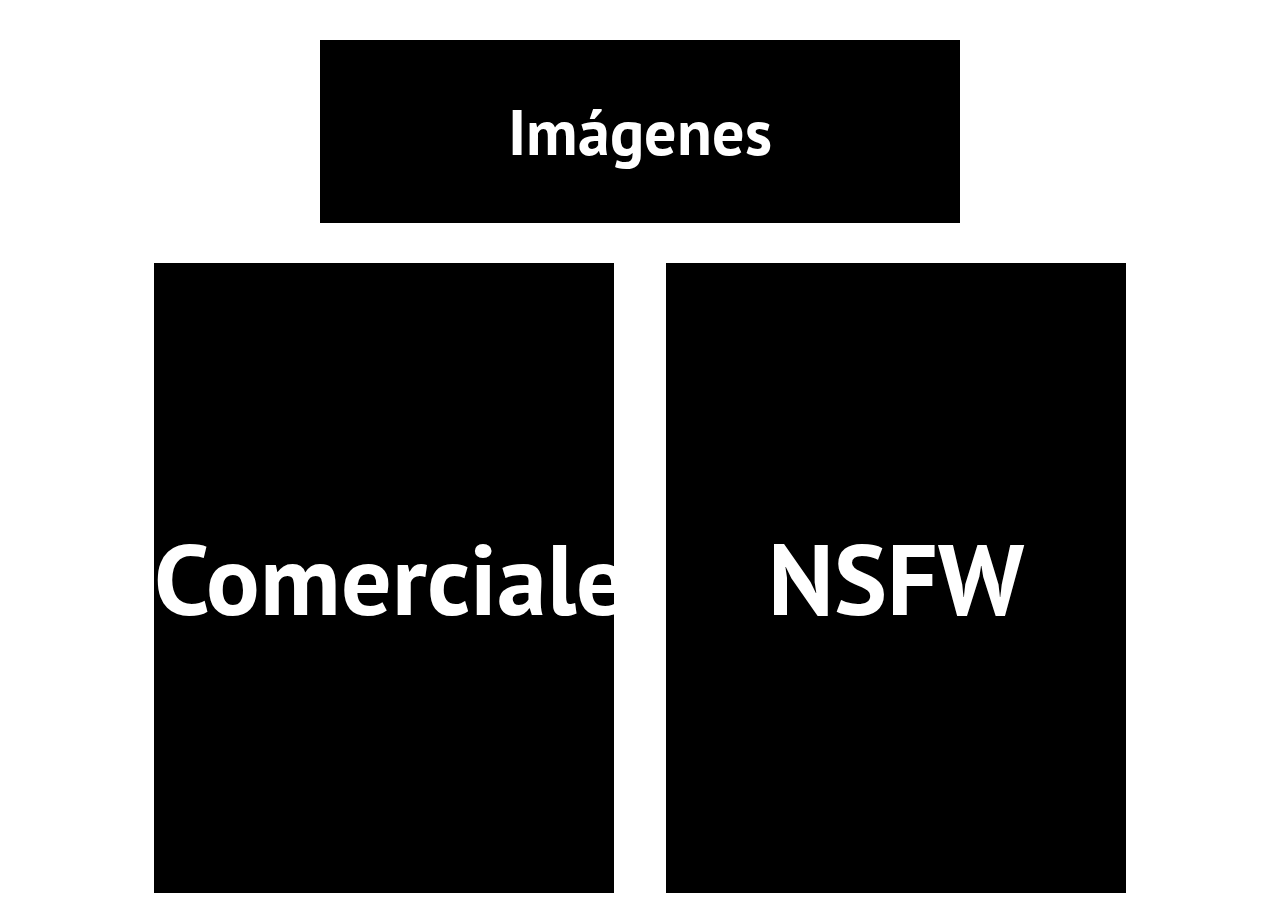
<file: IMI.html>
<html>
    <head>
        <link href="CSS/200.css" type="text/css" rel="stylesheet">
        <link href="https://fonts.googleapis.com/css2?family=PT+Sans:wght@700&display=swap" rel="stylesheet">
        <link rel="shortcut icon" href="Media/IMG9.png">
    </head>
    <body>
        <header>
            <a href="index.html">
                <h1>Imágenes</h1>
            </a>
        </header>
        <main>
            <a href="Imagenes1.html" class="h2">
                <h2>Comerciales</h2>
            </a>
            <a href="Imagenes2.html" class="h2">
                <h2>NSFW</h2>
            </a>
        </main>
    </body>
</html>
</file>
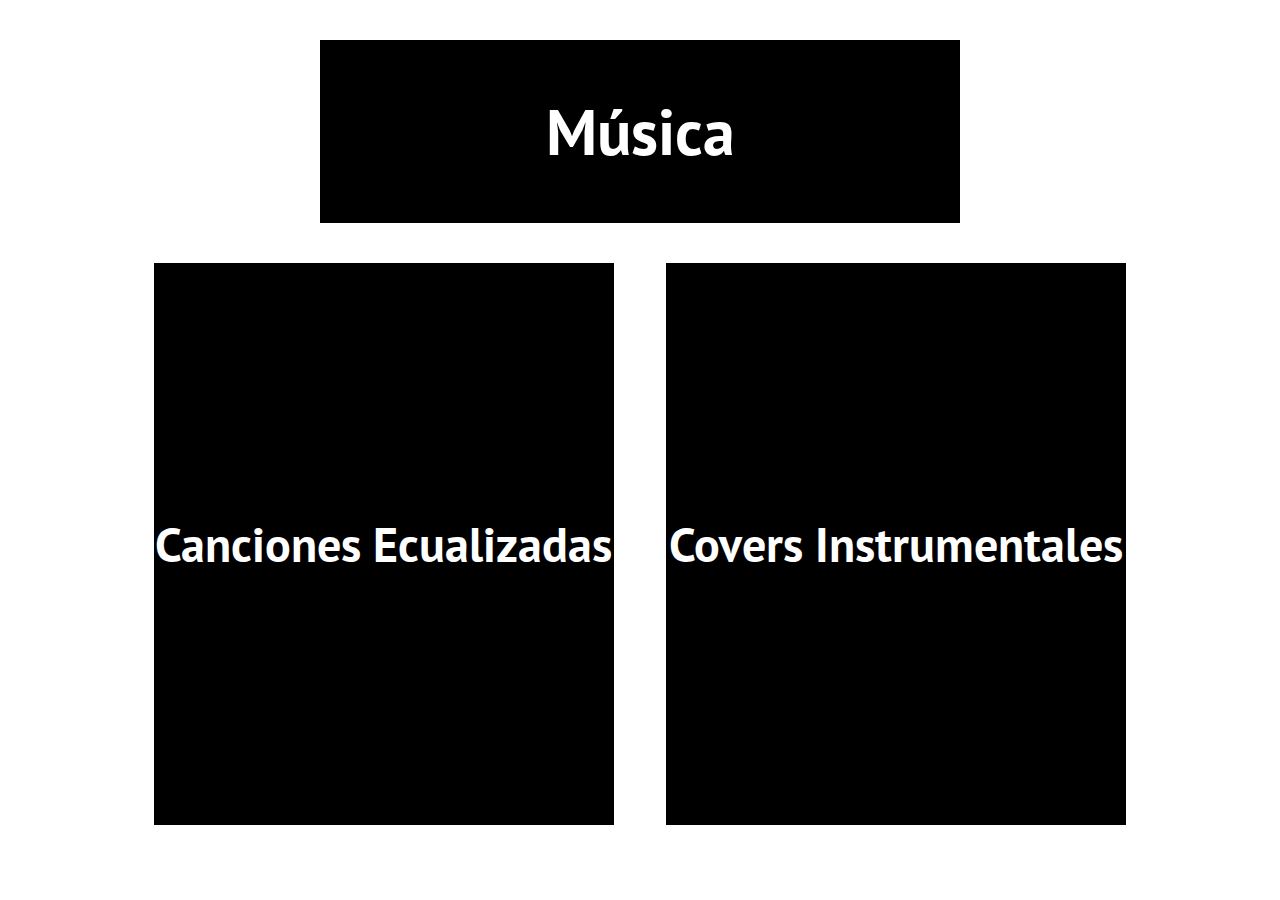
<file: IMM.html>
<html>
    <head>
        <link href="CSS/200.css" type="text/css" rel="stylesheet">
        <link href="https://fonts.googleapis.com/css2?family=PT+Sans:wght@700&display=swap" rel="stylesheet">
        <link rel="shortcut icon" href="Media/IMG9.png">
    </head>
    <body>
        <header>
            <a href="index.html">
                <h1>Música</h1>
            </a>
        </header>
        <main>
            <a href="Musica1.html" class="h2">
                <h2 id="E1">Canciones Ecualizadas</h2>
            </a>
            <a href="Musica2.html" class="h2">
                <h2 id="E1">Covers Instrumentales</h2>
            </a>
        </main>
    </body>
</html>
</file>
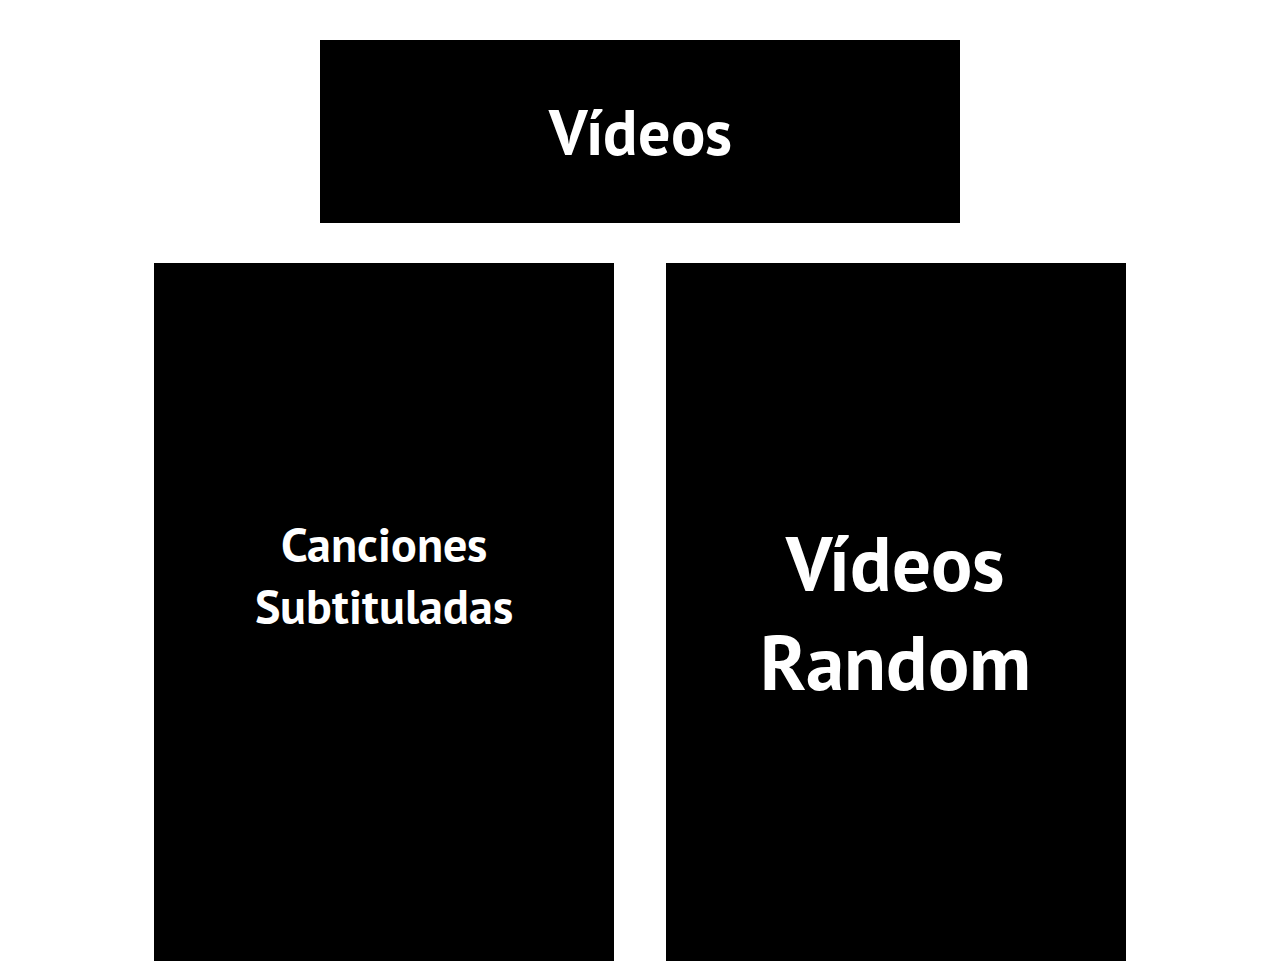
<file: IMV.html>
<html>
    <head>
        <link href="CSS/200.css" type="text/css" rel="stylesheet">
        <link href="https://fonts.googleapis.com/css2?family=PT+Sans:wght@700&display=swap" rel="stylesheet">
        <link rel="shortcut icon" href="Media/IMG9.png">
    </head>
    <body>
        <header>
            <a href="index.html">
                <h1>Vídeos</h1>
            </a>
        </header>
        <main>
            <a href="Videos1.html" class="h2">
                <h2 id="E1">Canciones Subtituladas</h2>
            </a>
            <a href="Videos2.html" class="h2">
                <h2 id="E2">Vídeos Random</h2>
            </a>
        </main>
    </body>
</html>
</file>
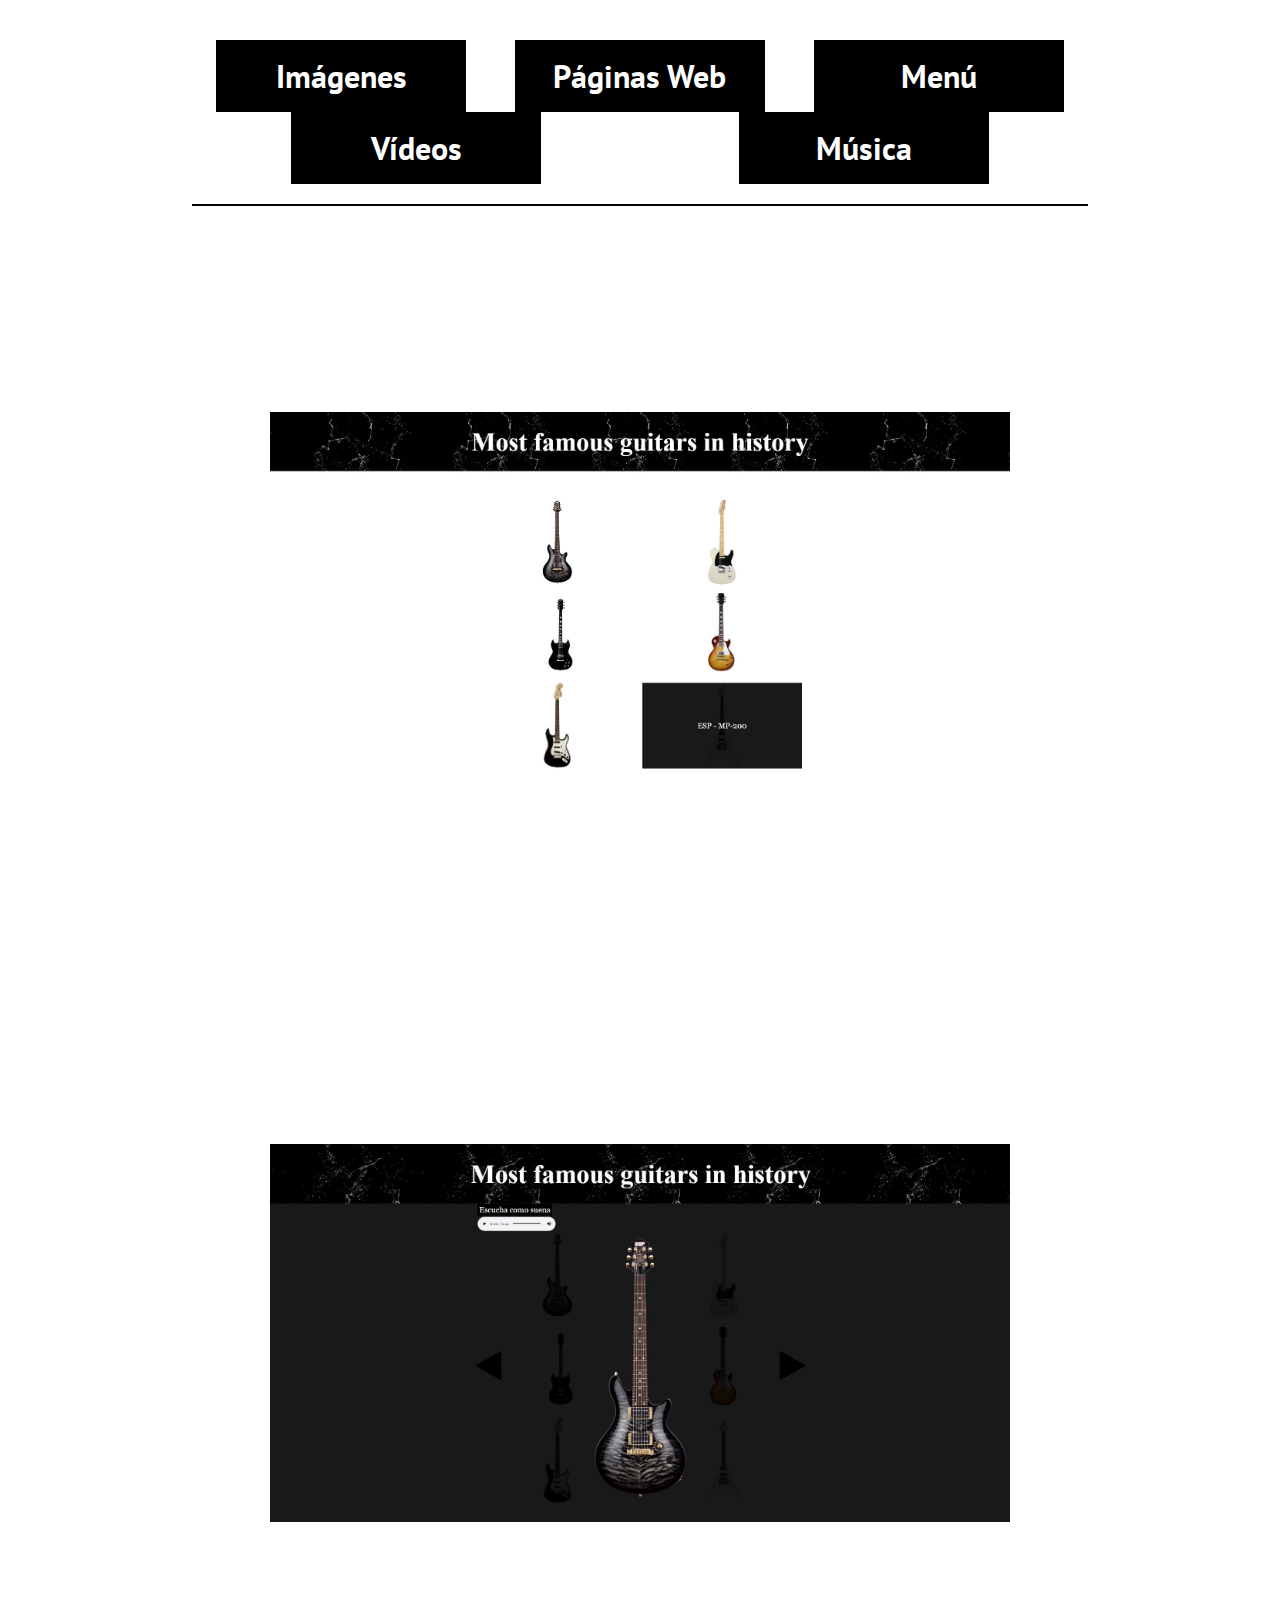
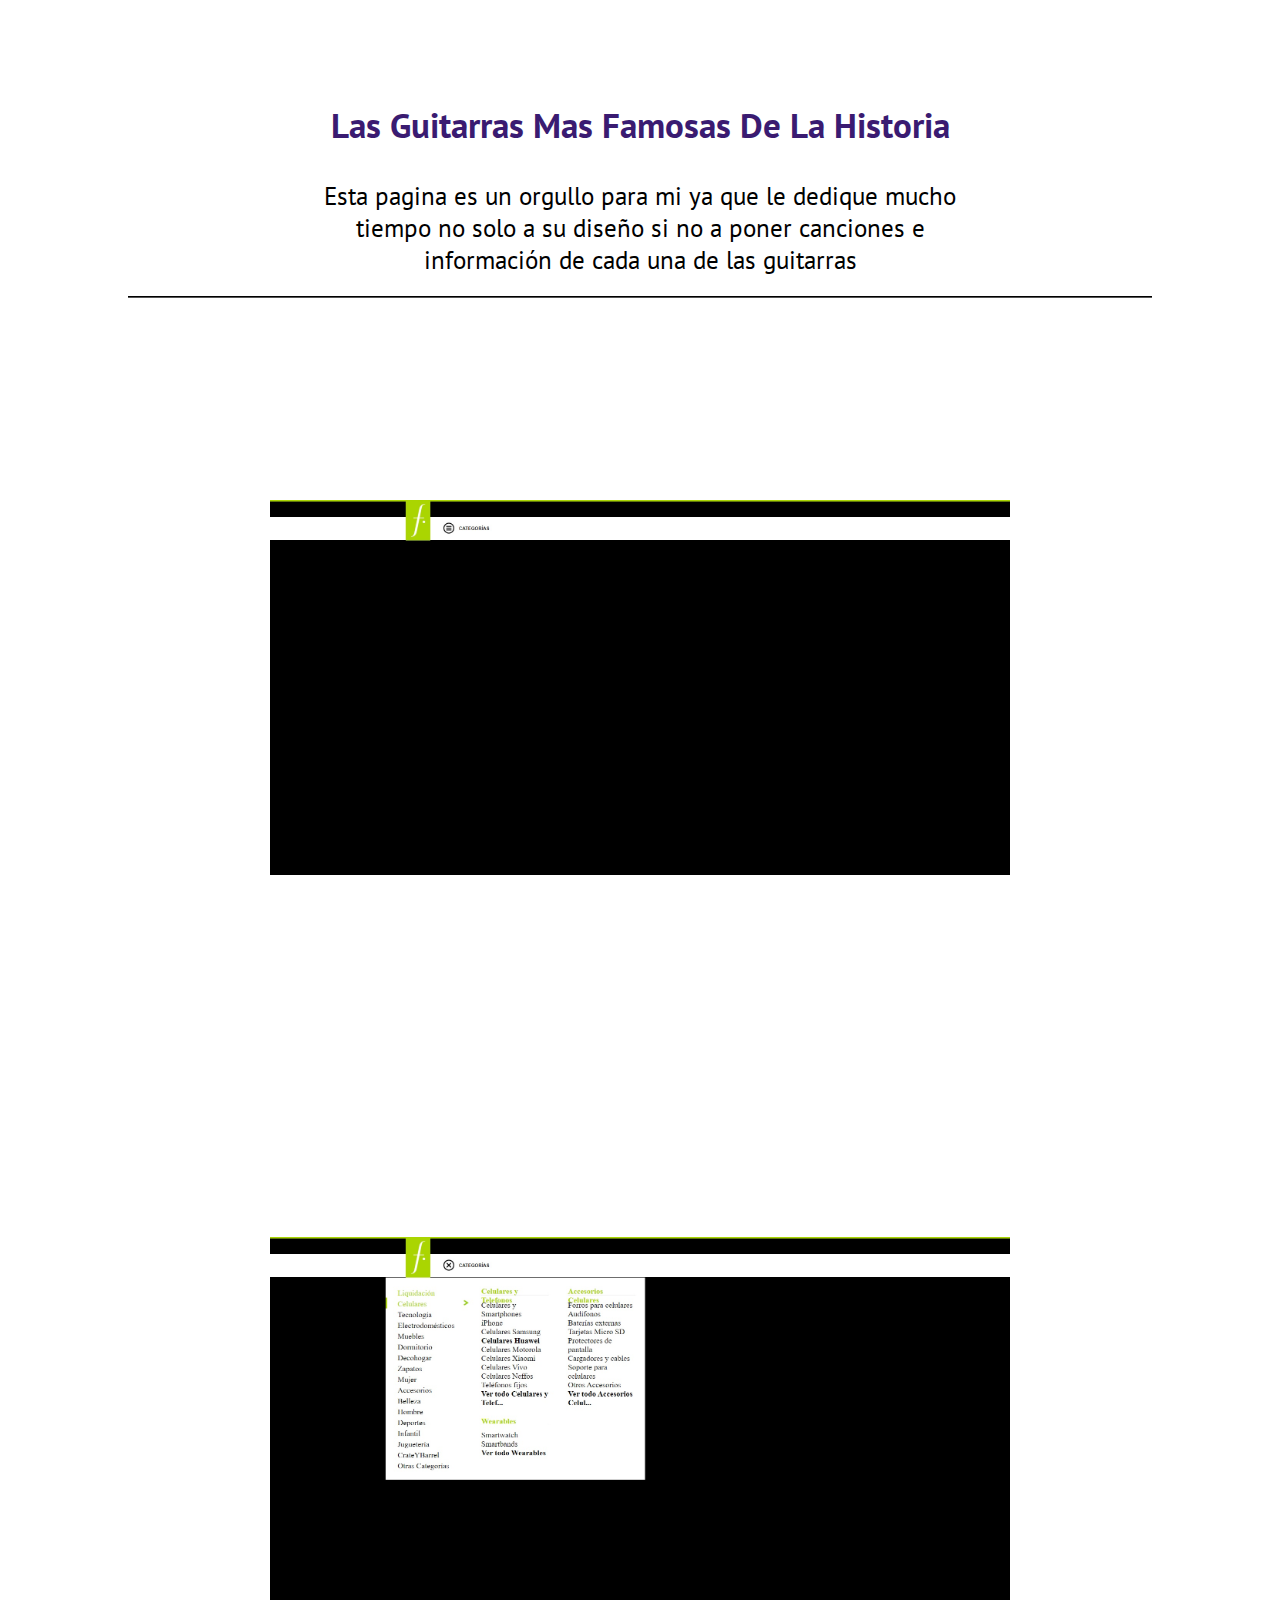
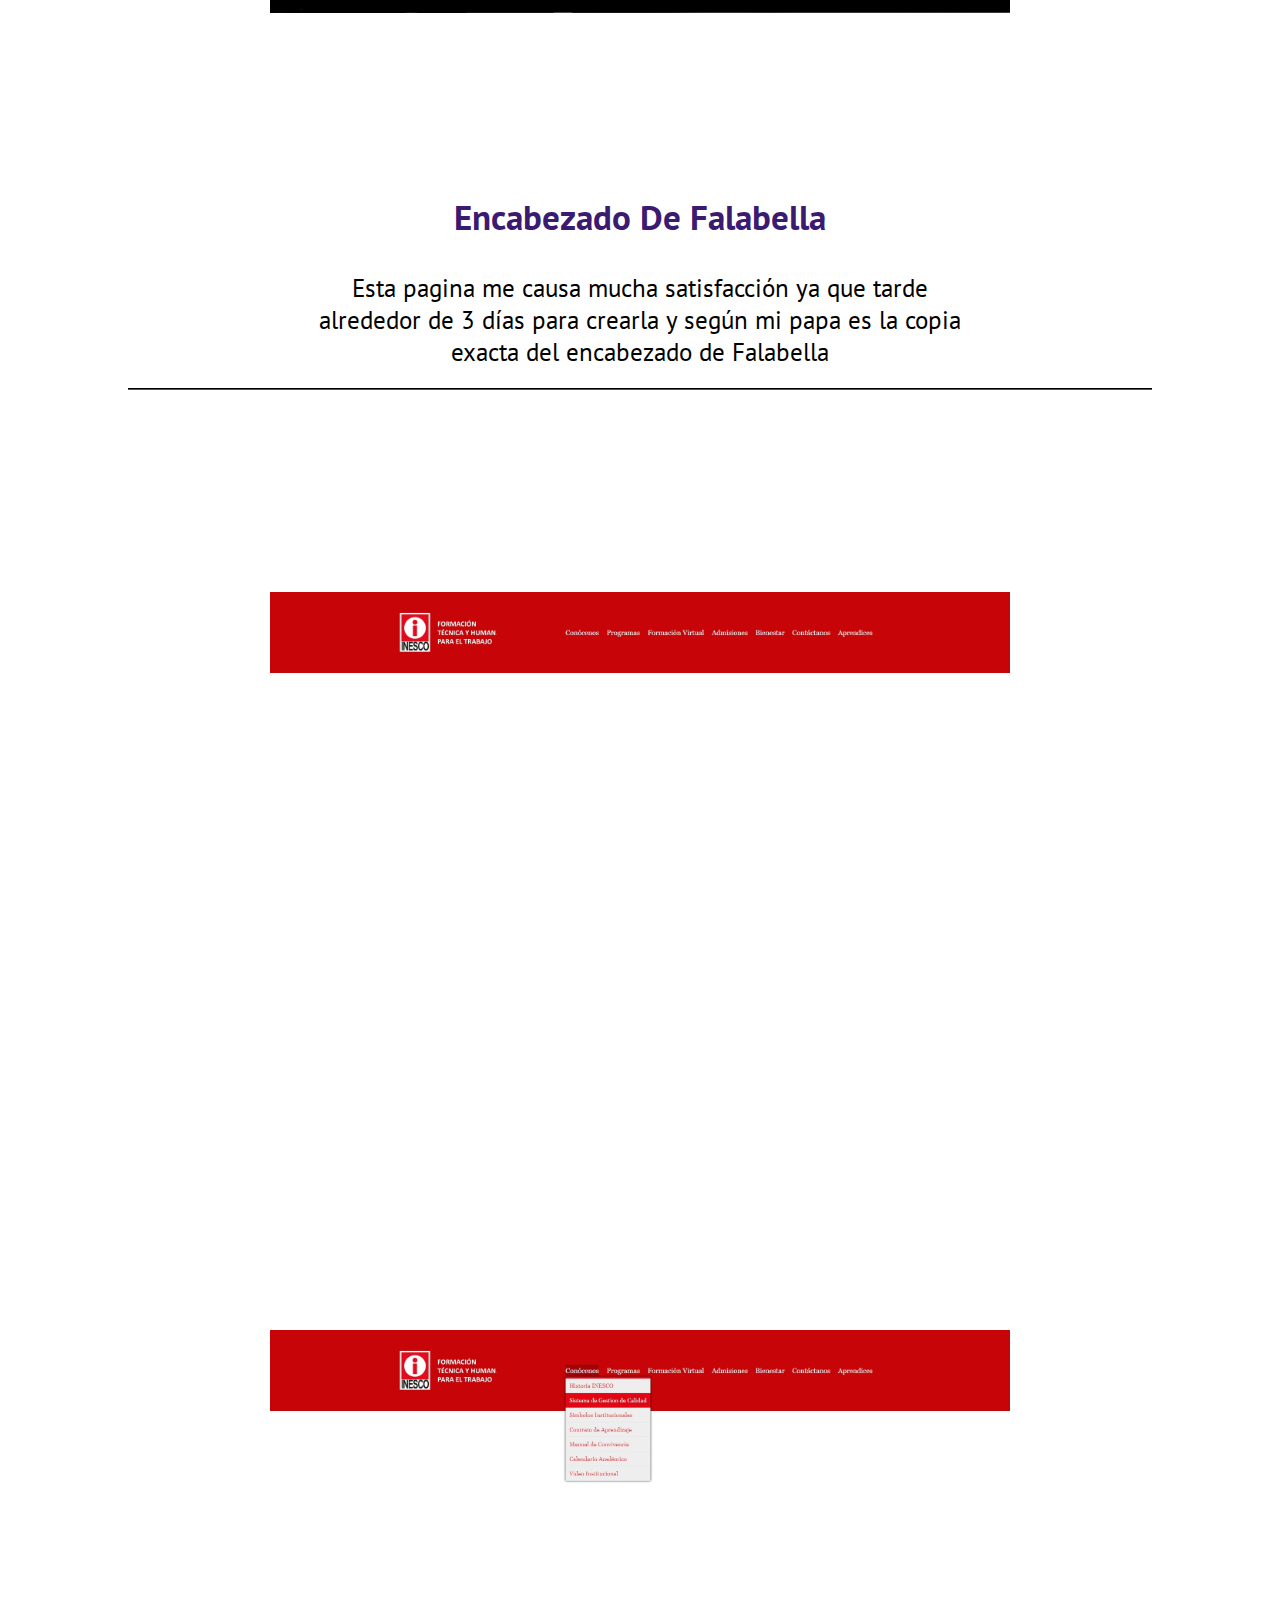
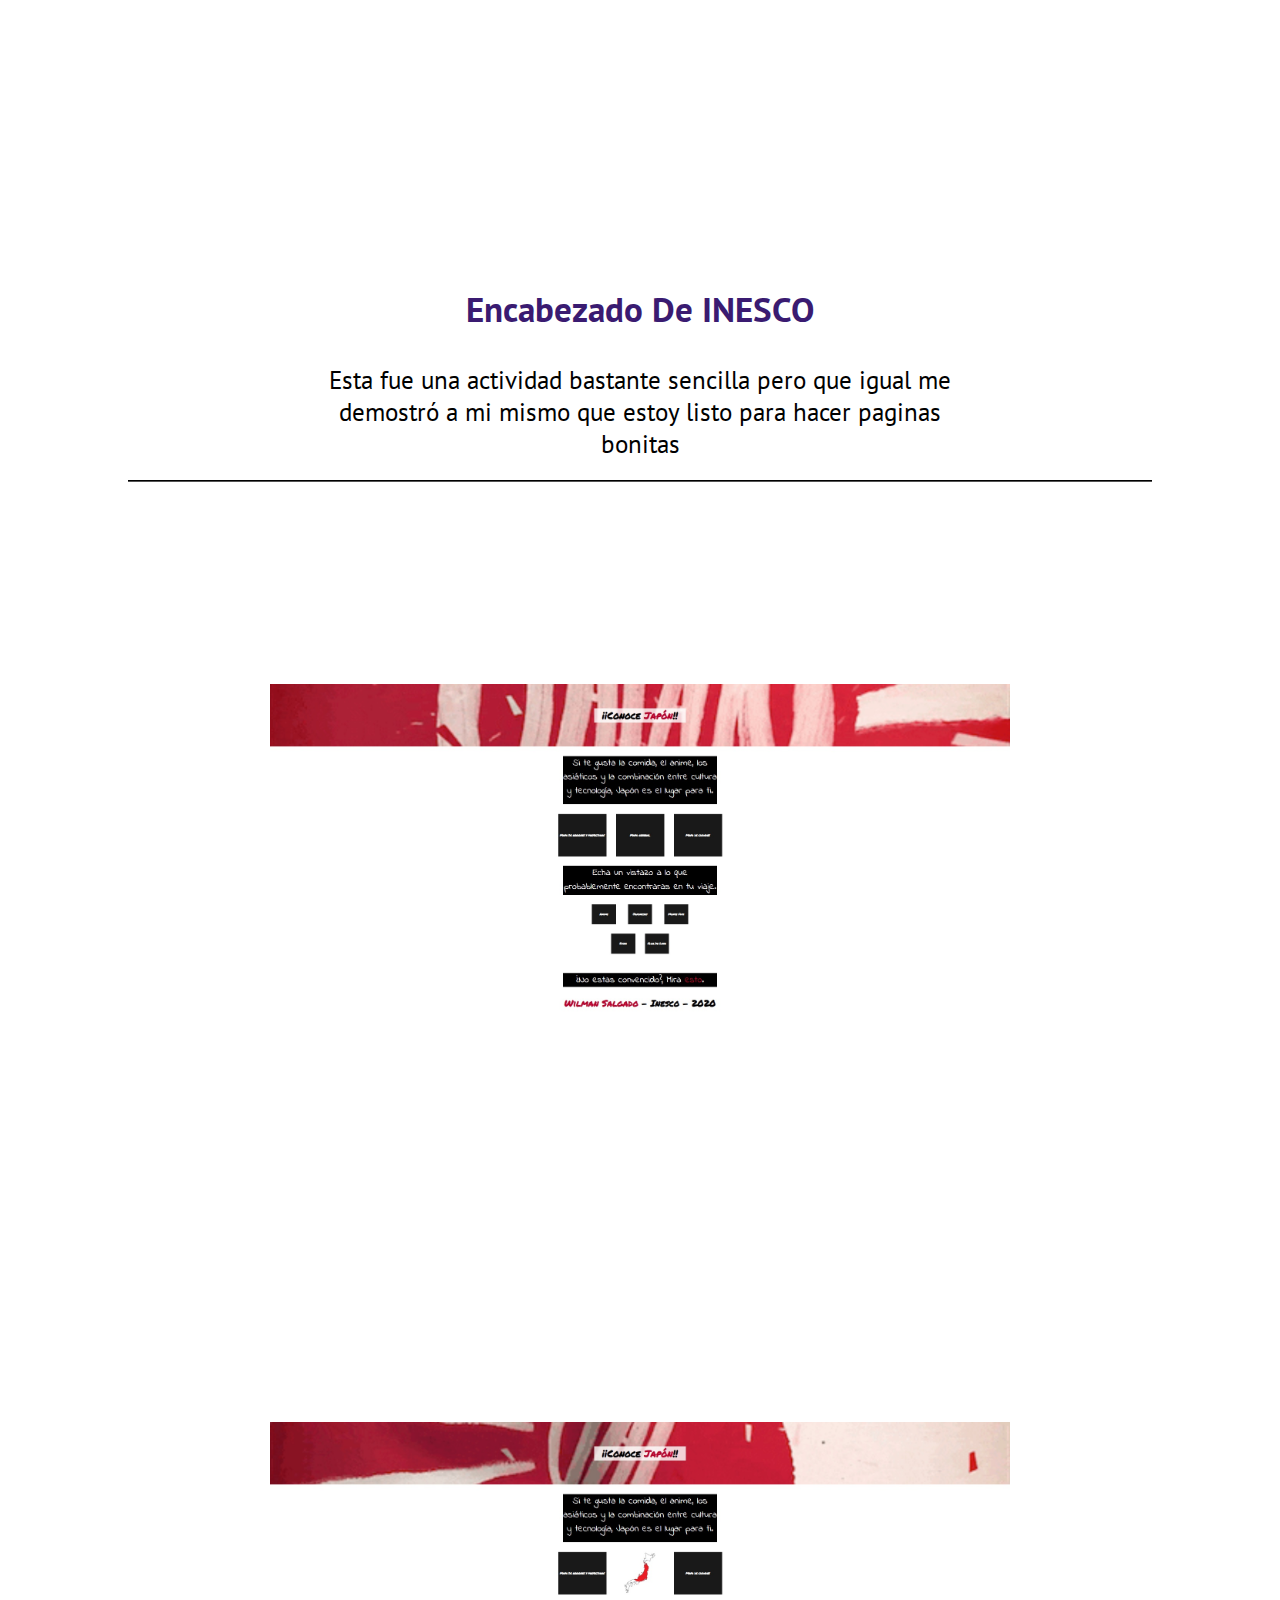
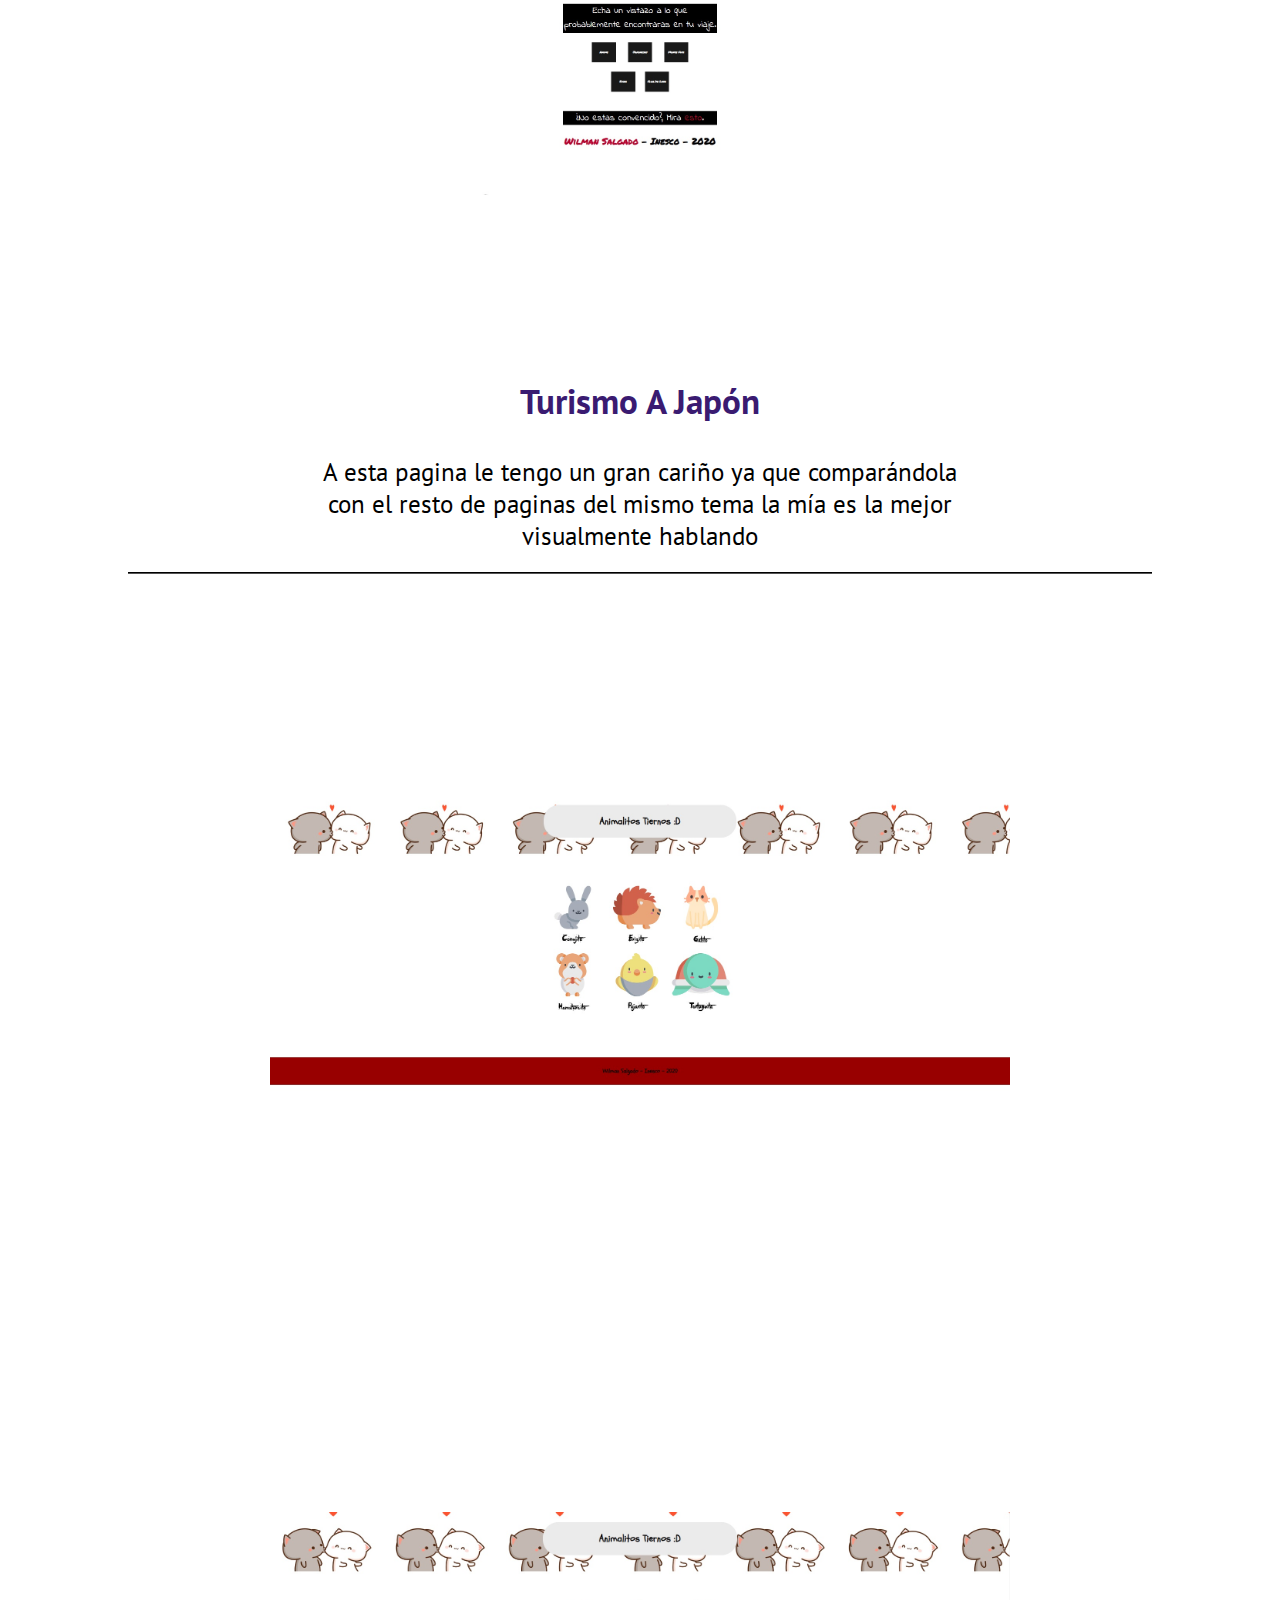
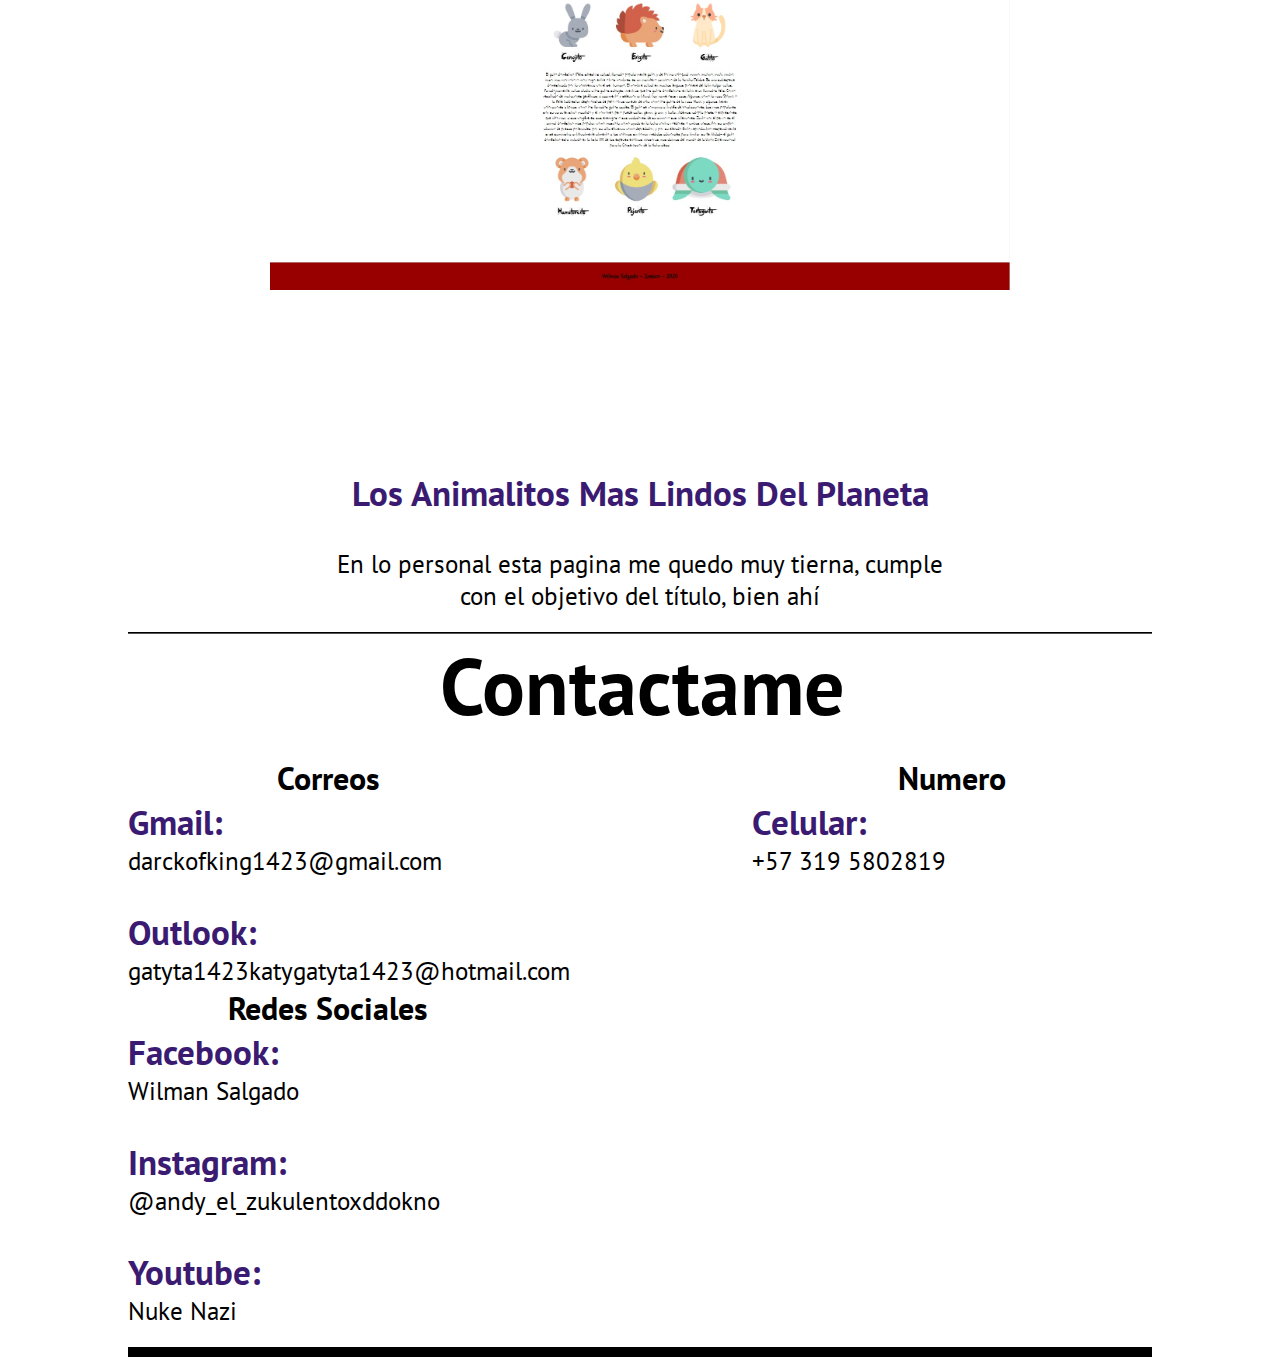
<file: PaginasWeb.html>
<html>
    <head>
        <link href="CSS/300.css" type="text/css" rel="stylesheet">
        <link href="https://fonts.googleapis.com/css2?family=PT+Sans:wght@700&display=swap" rel="stylesheet">
        <link rel="shortcut icon" href="Media/IMG9.png">
    </head>
    <body>
        <header>
            <a href="IMI.html">
                <h1>Imágenes</h1>
            </a>
            <a href="PaginasWeb.html">
                <h1>Páginas Web</h1>
            </a>
            <a href="index.html">
                <h1>Menú</h1>
            </a>
            <a href="IMV.html">
                <h1>Vídeos</h1>
            </a>
            <a href="IMM.html">
                <h1>Música</h1>
            </a>
        </header>
        <main>
            <section class="P1">
                <div id="P11"></div>
                <div id="P12"></div>
                <p>
                    <b>Las Guitarras Mas Famosas De La Historia</b>
                    <br><br>Esta pagina es un orgullo para mi ya que le dedique mucho tiempo no solo a su diseño si no a poner canciones e información de cada una de las guitarras
                </p>
            </section>
            <section class="P1">
                <div id="P21"></div>
                <div id="P22"></div>
                <p>
                    <b>Encabezado De Falabella</b>
                    <br><br>Esta pagina me causa mucha satisfacción ya que tarde alrededor de 3 días para crearla y según mi papa es la copia exacta del encabezado de Falabella
                </p>
            </section>
            <section class="P1">
                <div id="P31"></div>
                <div id="P32"></div>
                <p>
                    <b>Encabezado De INESCO</b>
                    <br><br>Esta fue una actividad bastante sencilla pero que igual me demostró a mi mismo que estoy listo para hacer paginas bonitas
                </p>
            </section>
            <section class="P1">
                <div id="P41"></div>
                <div id="P42"></div>
                <p>
                    <b>Turismo A Japón</b>
                    <br><br>A esta pagina le tengo un gran cariño ya que comparándola con el resto de paginas del mismo tema la mía es la mejor visualmente hablando
                </p>
            </section>
            <section class="P1">
                <div id="P51"></div>
                <div id="P52"></div>
                <p>
                    <b>Los Animalitos Mas Lindos Del Planeta</b>
                    <br><br>En lo personal esta pagina me quedo muy tierna, cumple con el objetivo del título, bien ahí
                </p>
            </section>
        </main>
        <footer>
            <a href="#">
                <h3 id="D3">Contactame</h3>
            </a>
            <section id="S3">
                <article class="F1">
                    <h4>Correos</h4>
                    <p>
                        <b>Gmail:</b> <br>darckofking1423@gmail.com
                        <br><br><b>Outlook:</b> <br>gatyta1423katygatyta1423@hotmail.com
                    </p>
                </article>
                <article class="F1">
                    <h4>Numero</h4>
                    <p><b>Celular:</b> <br>+57 319 5802819</p>
                </article>
                <article class="F1">
                    <h4>Redes Sociales</h4>
                    <p>
                        <b>Facebook:</b> <br><a href="https://www.facebook.com/The.Boss.Of.The.FW/" target="_blank">Wilman Salgado</a>
                        <br><br><b>Instagram:</b> <br><a href="https://www.instagram.com/andy_el_zukulentoxddokno/" target="_blank">@andy_el_zukulentoxddokno</a>
                        <br><br><b>Youtube:</b> <br><a href="https://www.youtube.com/channel/UC64eZFppVsezXCdbO75wjAw?view_as=subscriber" target="_blank">Nuke Nazi</a>
                    </p>
                </article>
            </section>
        </footer>
    </body>
</html>
</file>
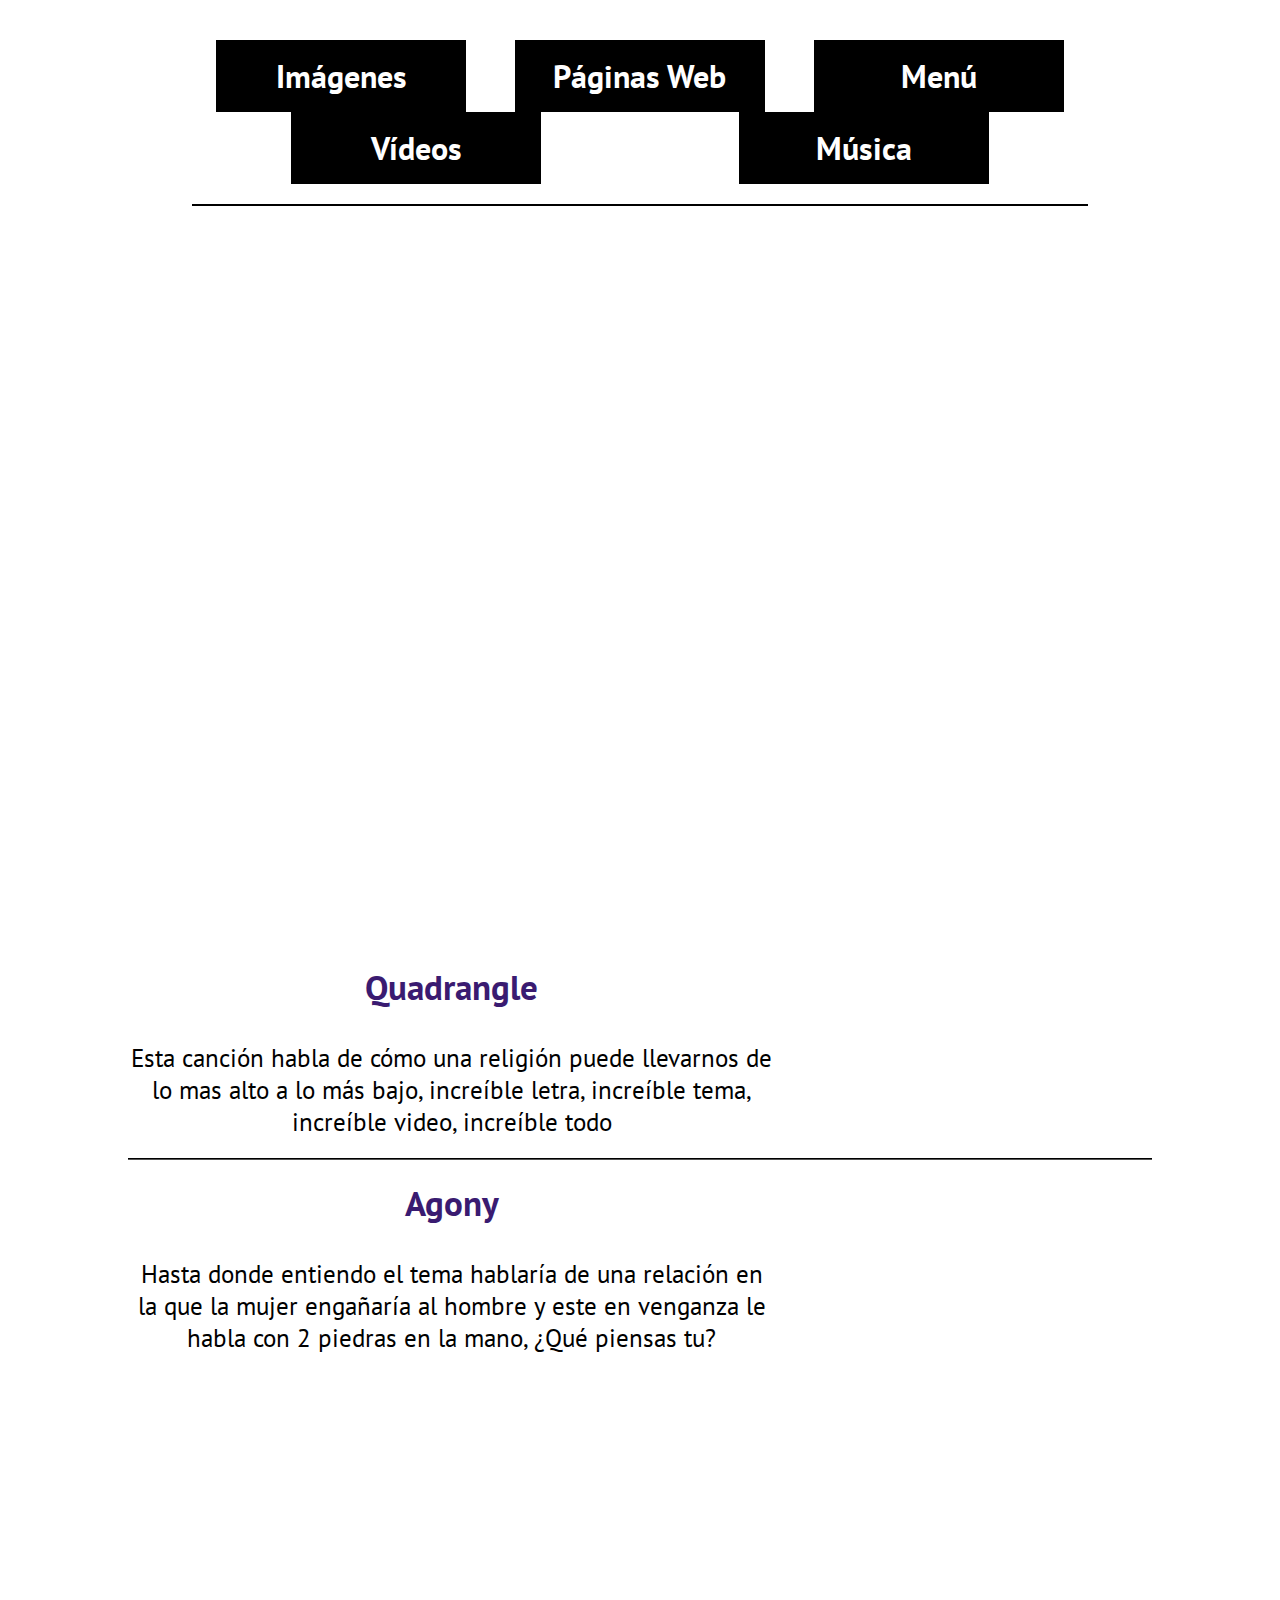
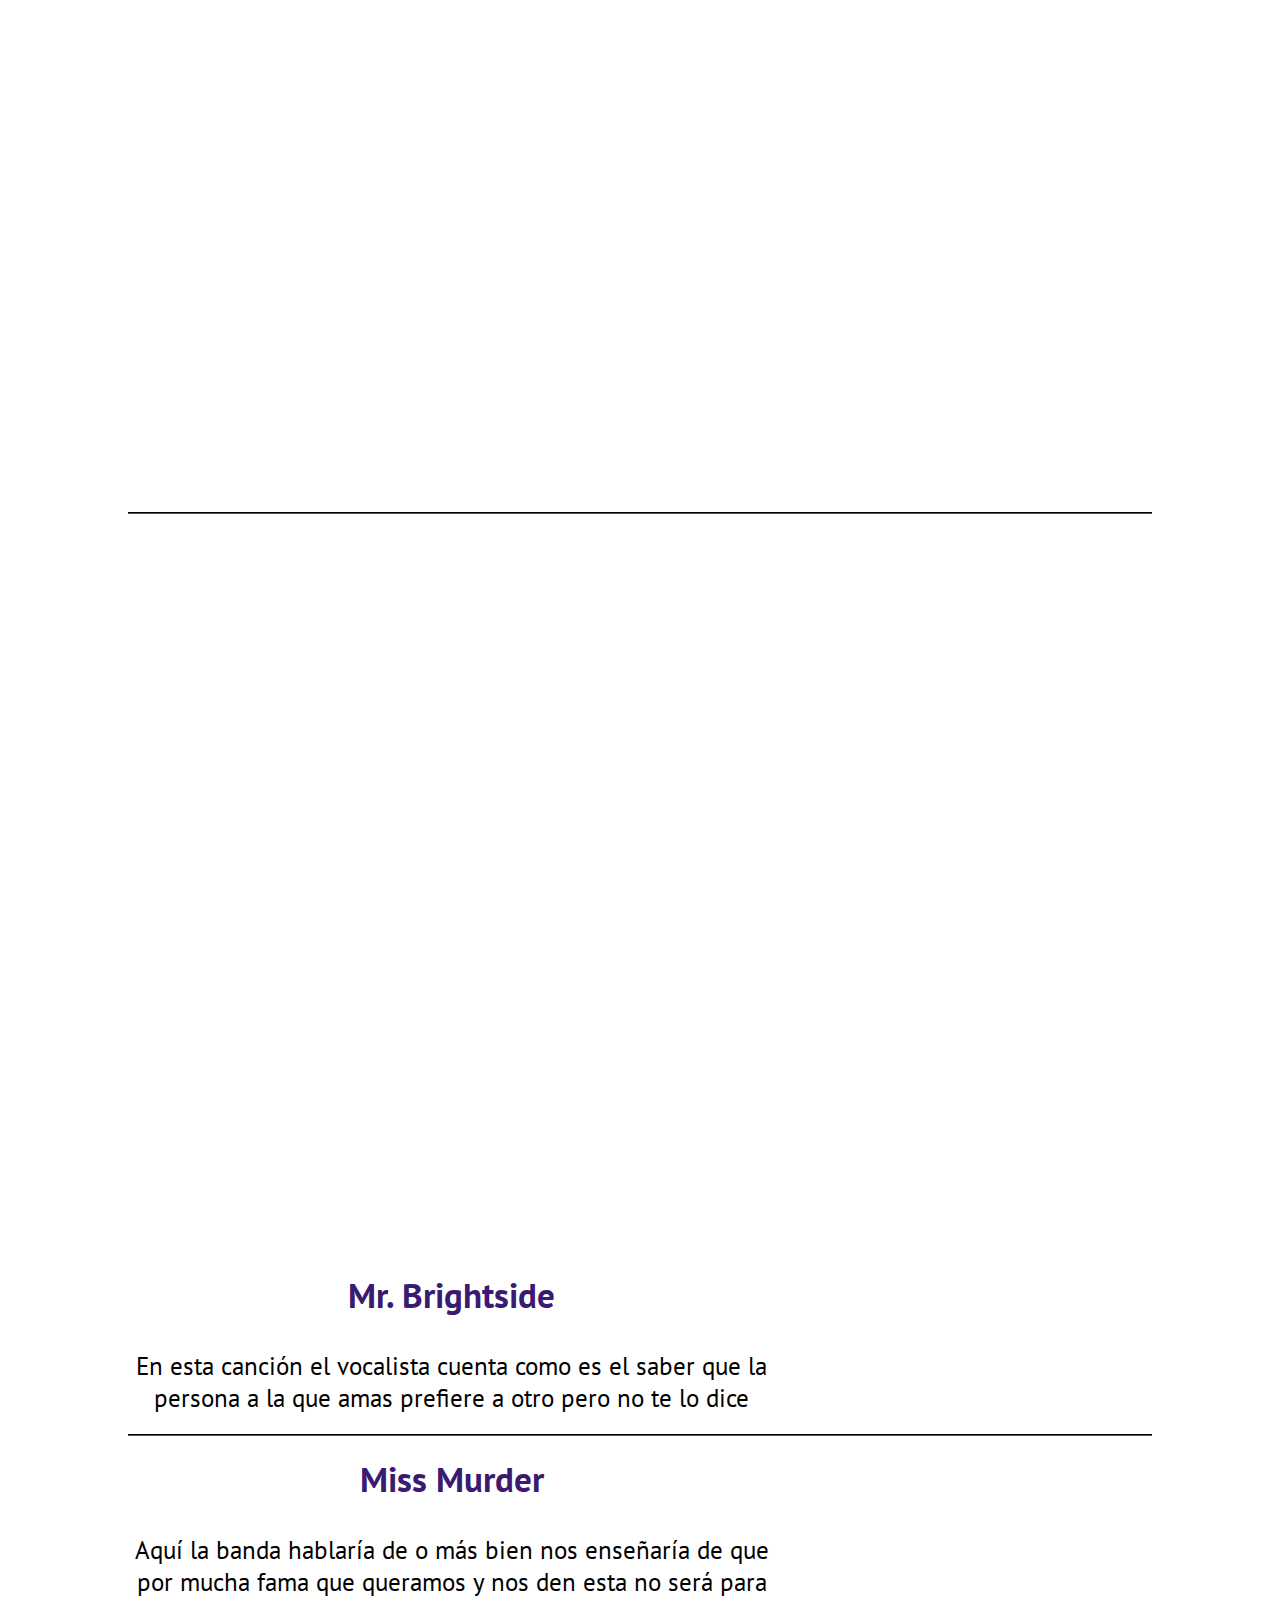
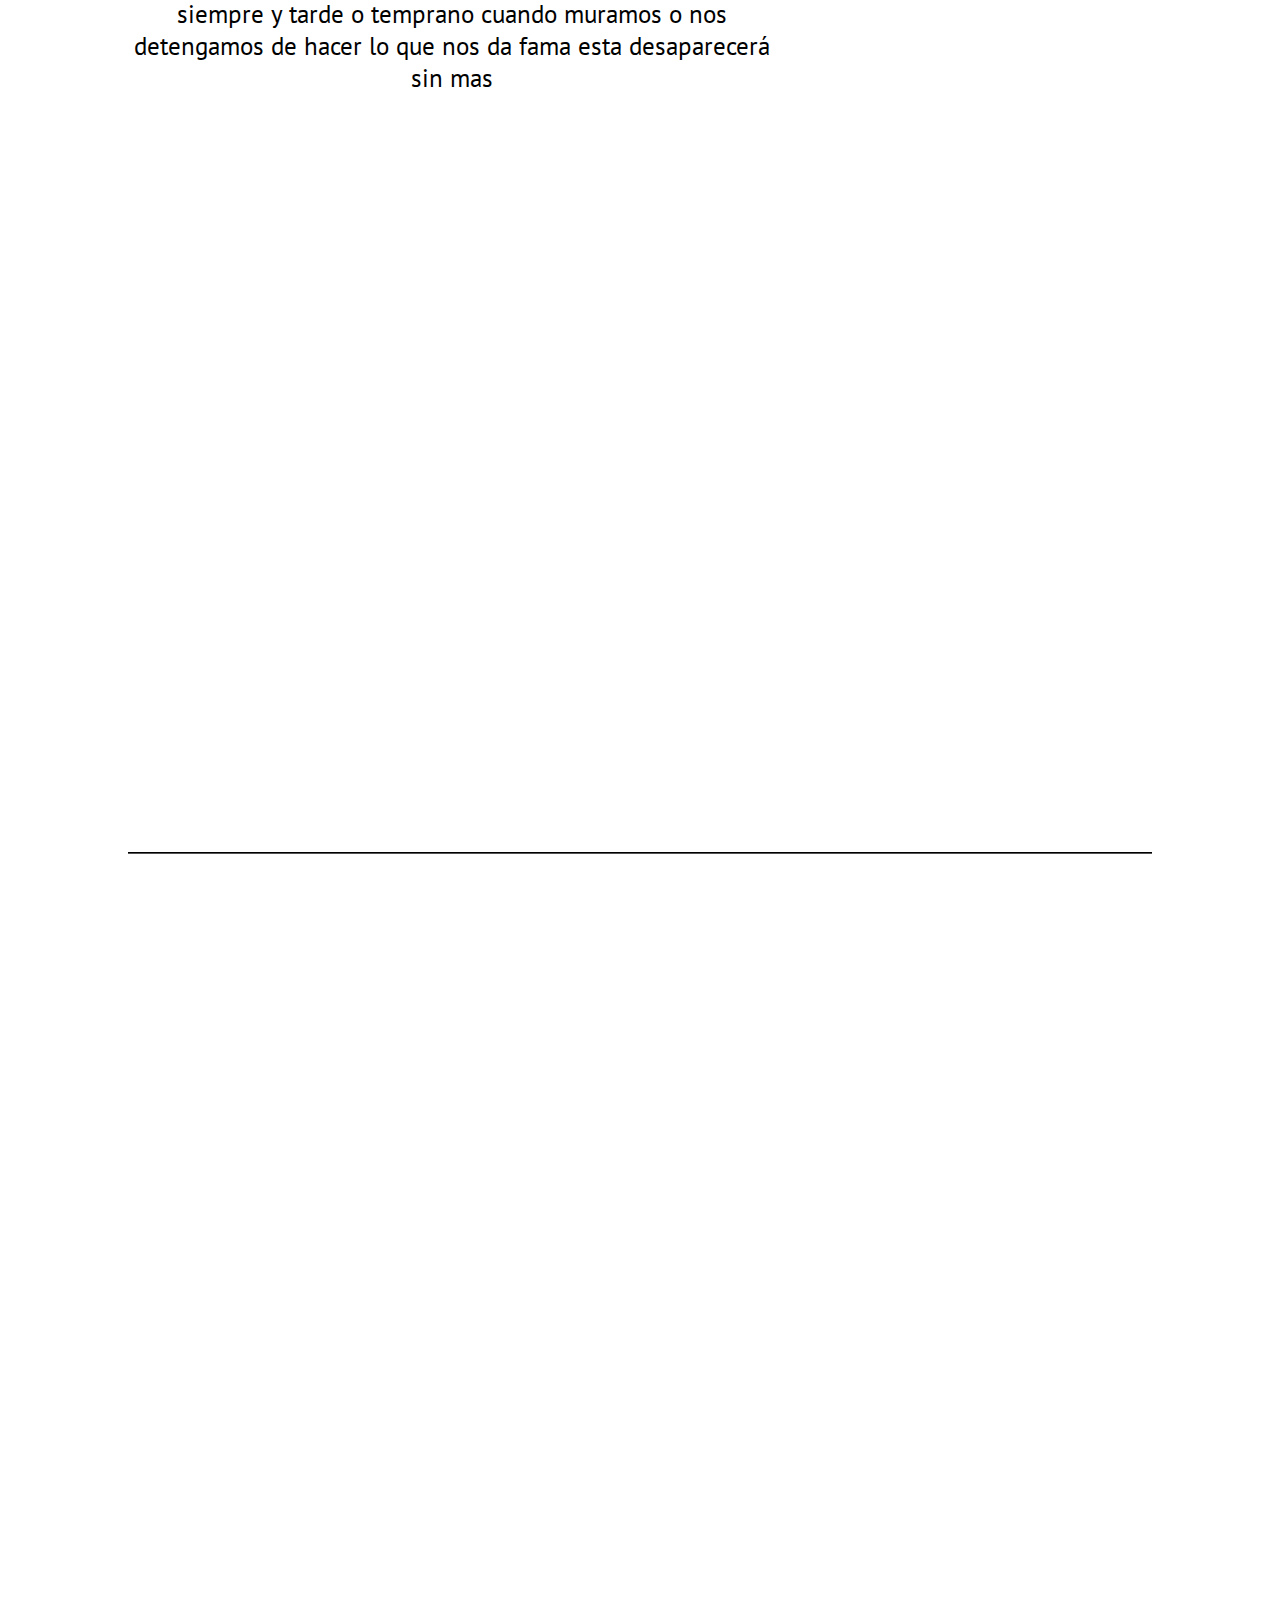
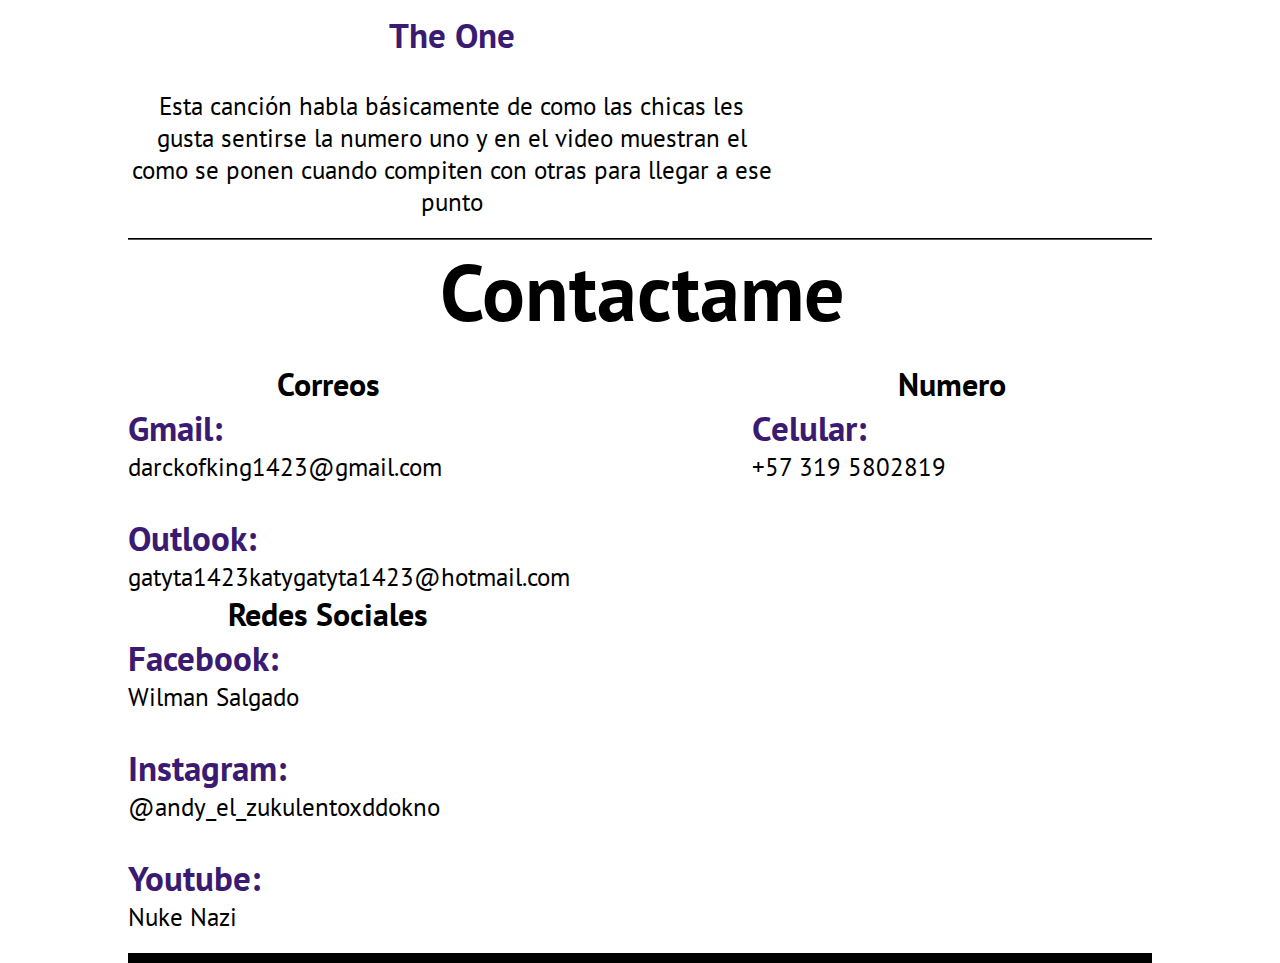
<file: Videos1.html>
<html>
    <head>
        <link href="CSS/300.css" type="text/css" rel="stylesheet">
        <link href="https://fonts.googleapis.com/css2?family=PT+Sans:wght@700&display=swap" rel="stylesheet">
        <link rel="shortcut icon" href="Media/IMG9.png">
    </head>
    <body>
        <header>
            <a href="IMI.html">
                <h1>Imágenes</h1>
            </a>
            <a href="PaginasWeb.html">
                <h1>Páginas Web</h1>
            </a>
            <a href="index.html">
                <h1>Menú</h1>
            </a>
            <a href="IMV.html">
                <h1>Vídeos</h1>
            </a>
            <a href="IMM.html">
                <h1>Música</h1>
            </a>
        </header>
        <main>
            <section>
                <iframe width="560" height="315" src="https://www.youtube.com/embed/RA0_1GPRcXk" frameborder="0" allow="accelerometer; autoplay; encrypted-media; gyroscope; picture-in-picture" allowfullscreen></iframe>
                <p>
                    <b>Quadrangle</b>
                    <br><br>Esta canción habla de cómo una religión puede llevarnos de lo mas alto a lo más bajo, increíble letra, increíble tema, increíble video, increíble todo
                </p>
            </section>
            <section>
                <p>
                    <b>Agony</b>
                    <br><br>Hasta donde entiendo el tema hablaría de una relación en la que la mujer engañaría al hombre y este en venganza le habla con 2 piedras en la mano, ¿Qué piensas tu?
                </p>
                <iframe width="560" height="315" src="https://www.youtube.com/embed/Tk7dHzIVecc" frameborder="0" allow="accelerometer; autoplay; encrypted-media; gyroscope; picture-in-picture" allowfullscreen></iframe>
            </section>
            <section>
                <iframe width="560" height="315" src="https://www.youtube.com/embed/ozR6mLTkI2c" frameborder="0" allow="accelerometer; autoplay; encrypted-media; gyroscope; picture-in-picture" allowfullscreen></iframe>
                <p>
                    <b>Mr. Brightside</b>
                    <br><br>En esta canción el vocalista cuenta como es el saber que la persona a la que amas prefiere a otro pero no te lo dice
                </p>
            </section>
            <section>
                <p>
                    <b>Miss Murder</b>
                    <br><br>Aquí la banda hablaría de o más bien nos enseñaría de que por mucha fama que queramos y nos den esta no será para siempre y tarde o temprano cuando muramos o nos detengamos de hacer lo que nos da fama esta desaparecerá sin mas
                </p>
                <iframe width="560" height="315" src="https://www.youtube.com/embed/oWoPQVVteJA" frameborder="0" allow="accelerometer; autoplay; encrypted-media; gyroscope; picture-in-picture" allowfullscreen></iframe>
            </section>
            <section>
                <iframe width="560" height="315" src="https://www.youtube.com/embed/scy-hnEj4jE" frameborder="0" allow="accelerometer; autoplay; encrypted-media; gyroscope; picture-in-picture" allowfullscreen></iframe>
                <p>
                    <b>The One</b>
                    <br><br>Esta canción habla básicamente de como las chicas les gusta sentirse la numero uno y en el video muestran el como se ponen cuando compiten con otras para llegar a ese punto
                </p>
            </section>
        </main>
        <footer>
            <a href="#">
                <h3 id="D3">Contactame</h3>
            </a>
            <section id="S3">
                <article class="F1">
                    <h4>Correos</h4>
                    <p>
                        <b>Gmail:</b> <br>darckofking1423@gmail.com
                        <br><br><b>Outlook:</b> <br>gatyta1423katygatyta1423@hotmail.com
                    </p>
                </article>
                <article class="F1">
                    <h4>Numero</h4>
                    <p><b>Celular:</b> <br>+57 319 5802819</p>
                </article>
                <article class="F1">
                    <h4>Redes Sociales</h4>
                    <p>
                        <b>Facebook:</b> <br><a href="https://www.facebook.com/The.Boss.Of.The.FW/" target="_blank">Wilman Salgado</a>
                        <br><br><b>Instagram:</b> <br><a href="https://www.instagram.com/andy_el_zukulentoxddokno/" target="_blank">@andy_el_zukulentoxddokno</a>
                        <br><br><b>Youtube:</b> <br><a href="https://www.youtube.com/channel/UC64eZFppVsezXCdbO75wjAw?view_as=subscriber" target="_blank">Nuke Nazi</a>
                    </p>
                </article>
            </section>
        </footer>
    </body>
</html>
</file>
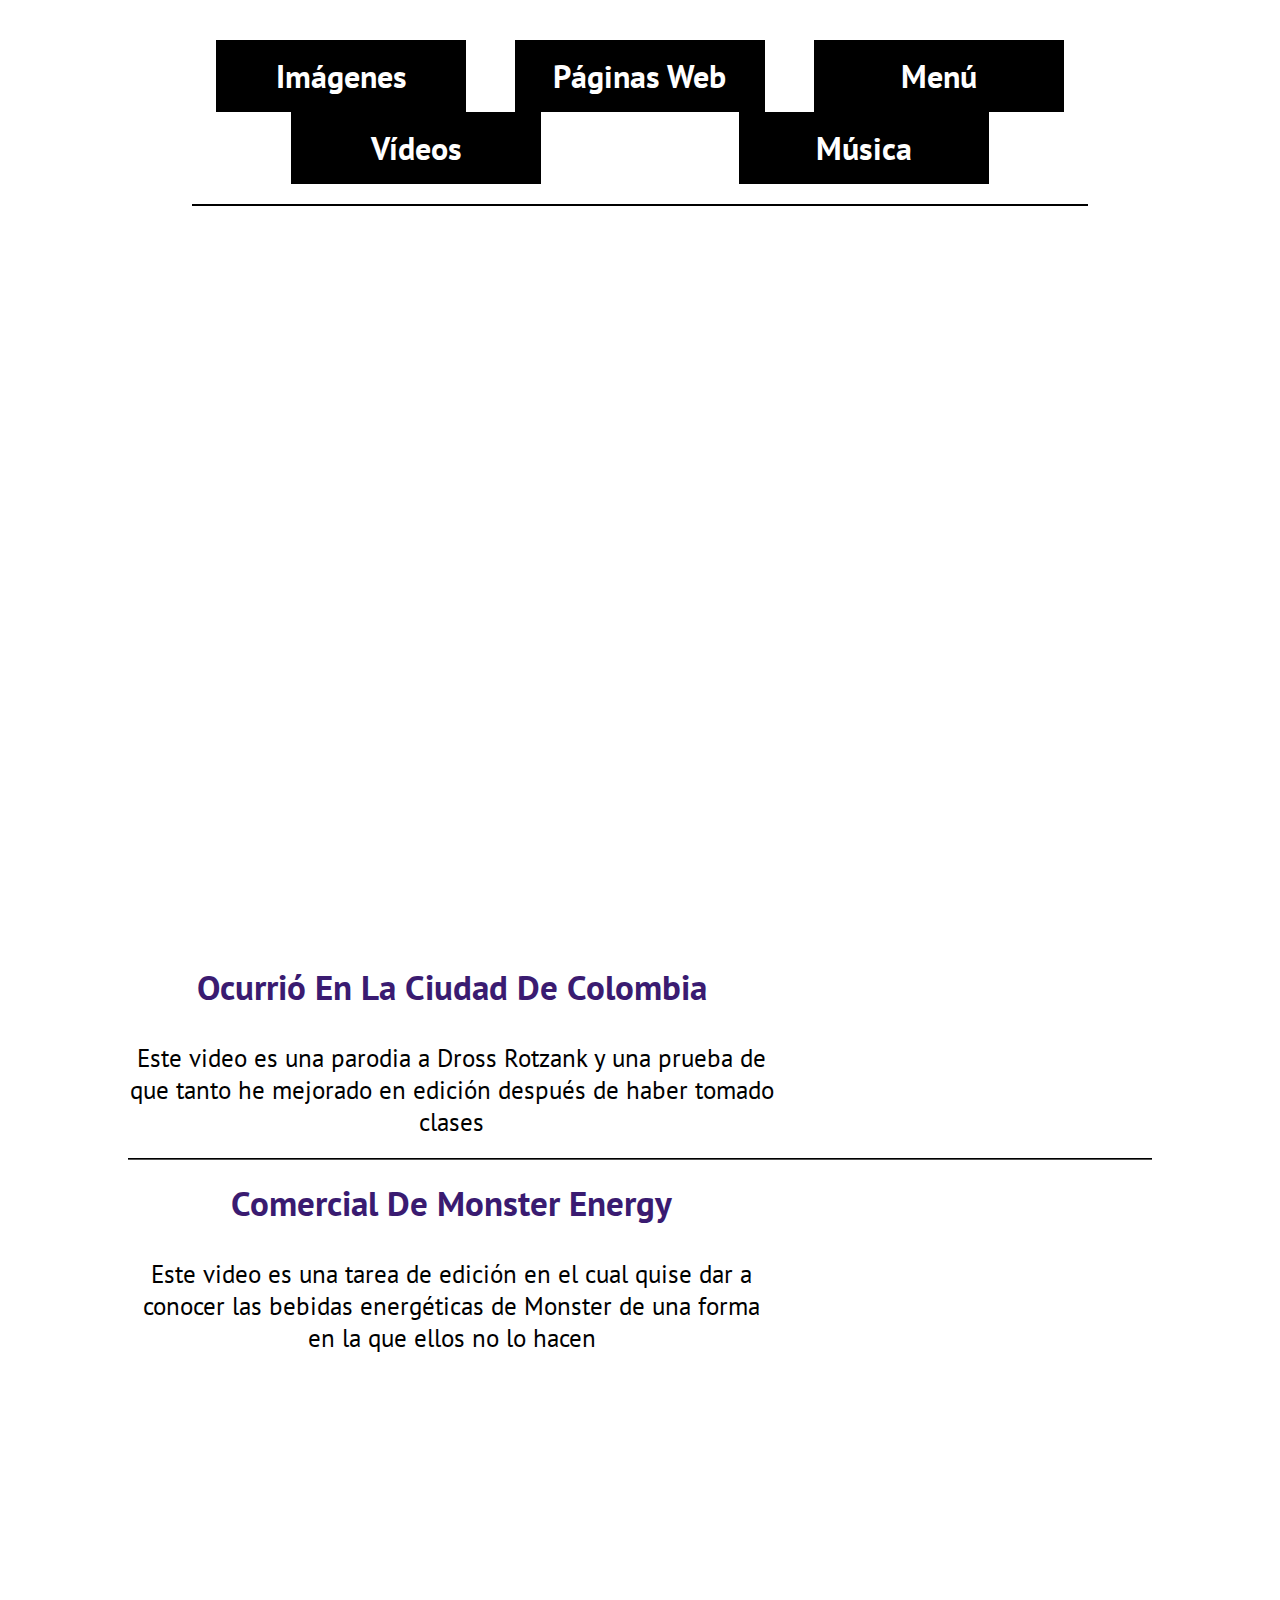
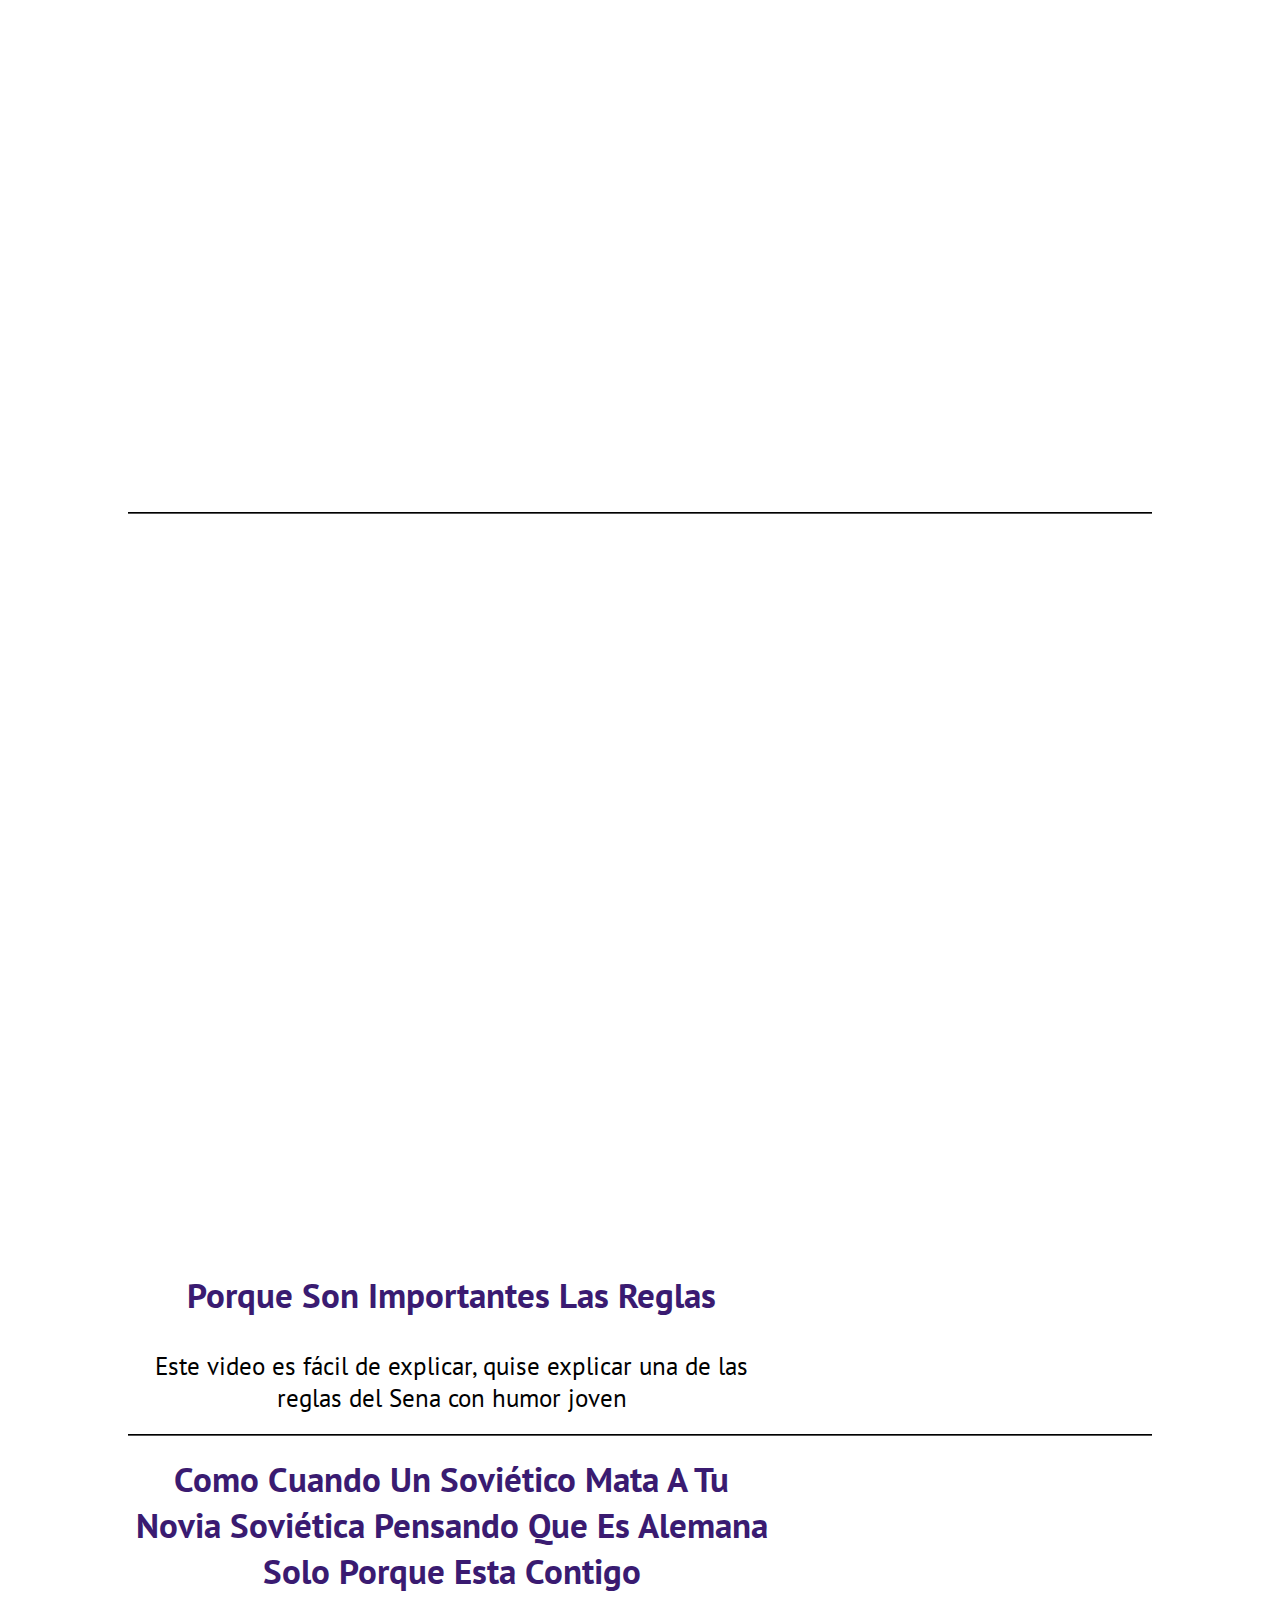
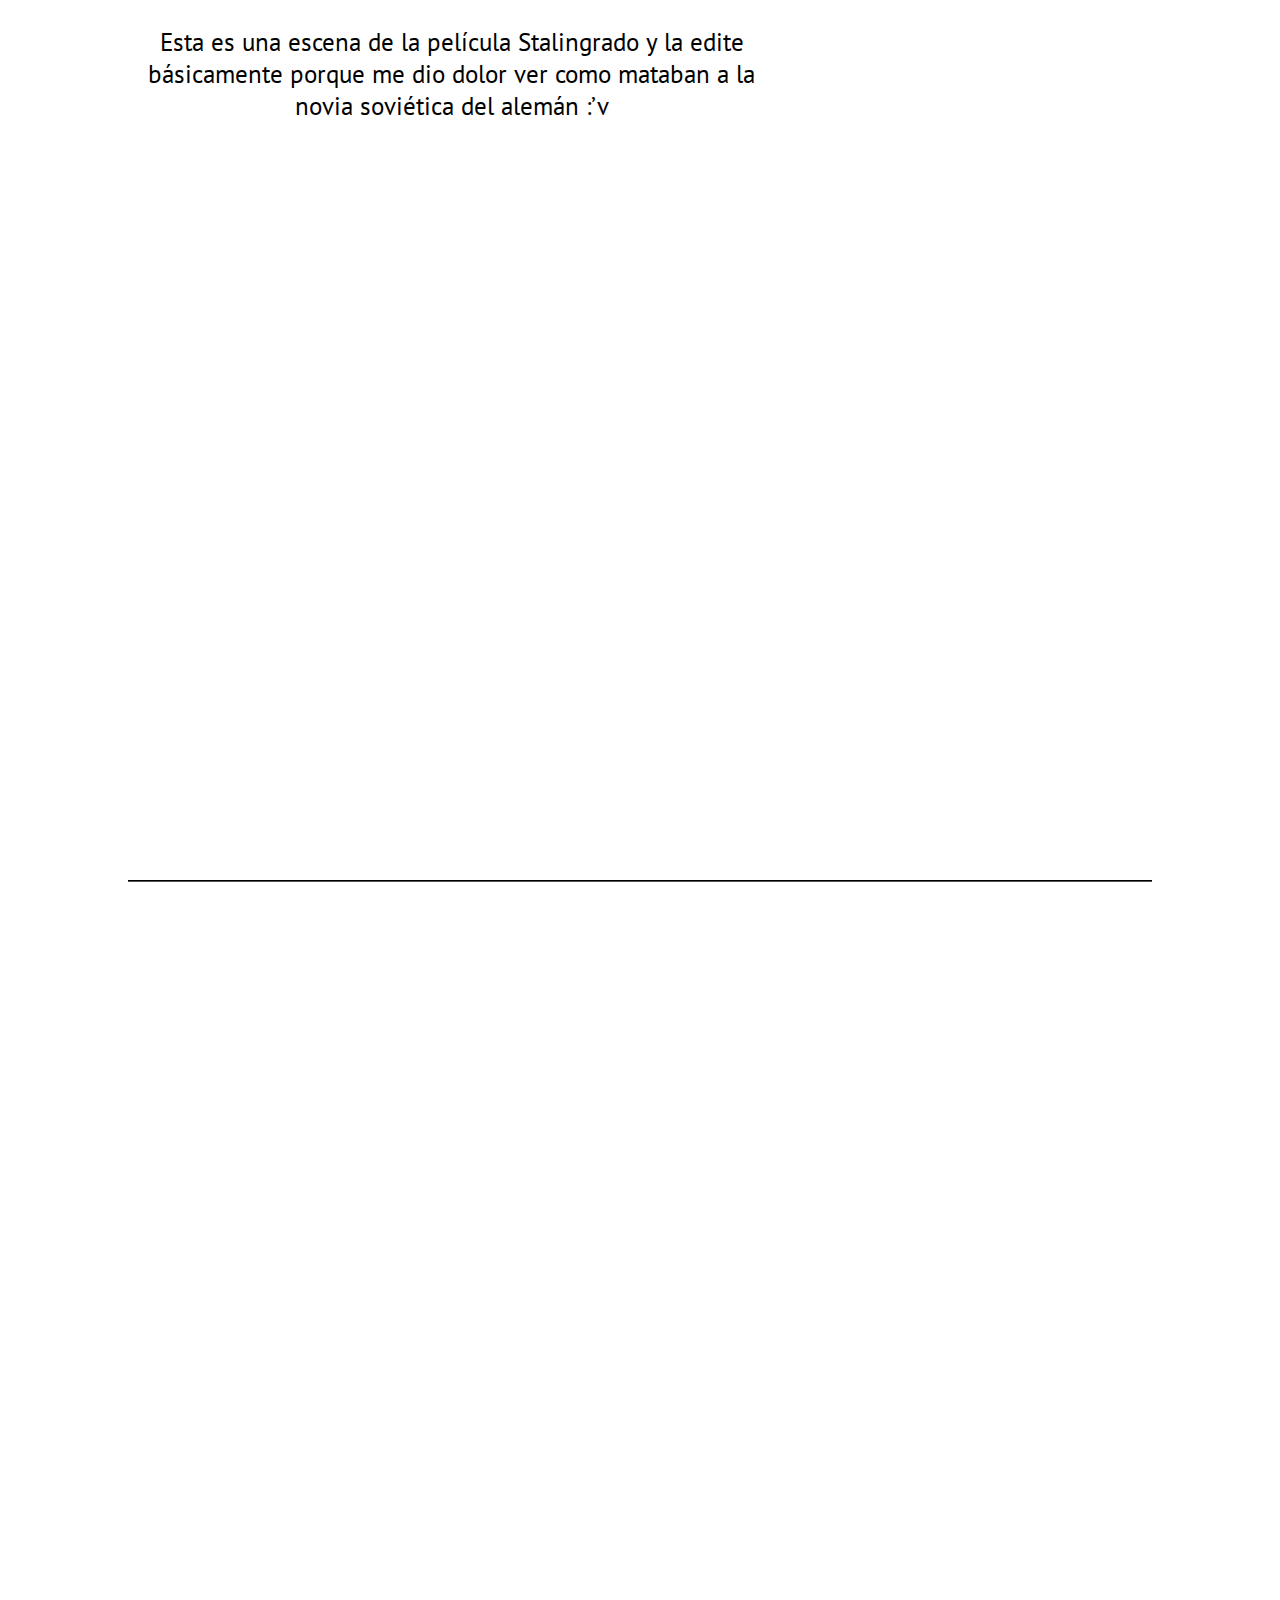
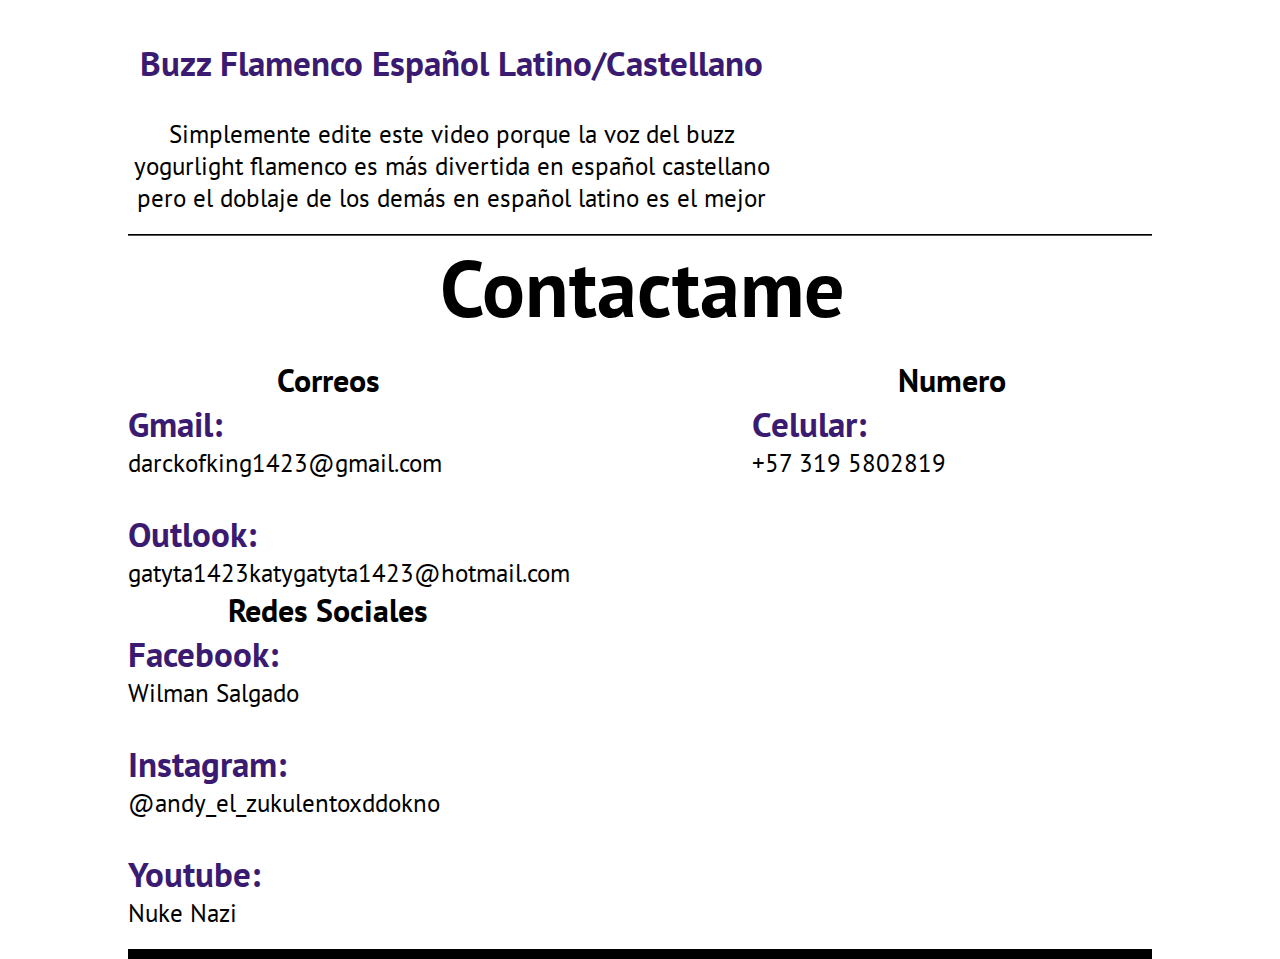
<file: Videos2.html>
<html>
    <head>
        <link href="CSS/300.css" type="text/css" rel="stylesheet">
        <link href="https://fonts.googleapis.com/css2?family=PT+Sans:wght@700&display=swap" rel="stylesheet">
        <link rel="shortcut icon" href="Media/IMG9.png">
    </head>
    <body>
        <header>
            <a href="IMI.html">
                <h1>Imágenes</h1>
            </a>
            <a href="PaginasWeb.html">
                <h1>Páginas Web</h1>
            </a>
            <a href="index.html">
                <h1>Menú</h1>
            </a>
            <a href="IMV.html">
                <h1>Vídeos</h1>
            </a>
            <a href="IMM.html">
                <h1>Música</h1>
            </a>
        </header>
        <main>
            <section>
                <iframe width="560" height="315" src="https://www.youtube.com/embed/luSx0Kmsa3s" frameborder="0" allow="accelerometer; autoplay; encrypted-media; gyroscope; picture-in-picture" allowfullscreen></iframe>
                <p>
                    <b>Ocurrió En La Ciudad De Colombia</b>
                    <br><br>Este video es una parodia a Dross Rotzank y una prueba de que tanto he mejorado en edición después de haber tomado clases
                </p>
            </section>
            <section>
                <p>
                    <b>Comercial De Monster Energy</b>
                    <br><br>Este video es una tarea de edición en el cual quise dar a conocer las bebidas energéticas de Monster de una forma en la que ellos no lo hacen
                </p>
                <iframe width="560" height="315" src="https://www.youtube.com/embed/rZ101NHVF8U" frameborder="0" allow="accelerometer; autoplay; encrypted-media; gyroscope; picture-in-picture" allowfullscreen></iframe>
            </section>
            <section>
                <iframe width="560" height="315" src="https://www.youtube.com/embed/Y044SPZfDcg" frameborder="0" allow="accelerometer; autoplay; encrypted-media; gyroscope; picture-in-picture" allowfullscreen></iframe>
                <p>
                    <b>Porque Son Importantes Las Reglas</b>
                    <br><br>Este video es fácil de explicar, quise explicar una de las reglas del Sena con humor joven
                </p>
            </section>
            <section>
                <p>
                    <b>Como Cuando Un Soviético Mata A Tu Novia Soviética Pensando Que Es Alemana Solo Porque Esta Contigo</b>
                    <br><br>Esta es una escena de la película Stalingrado y la edite básicamente porque me dio dolor ver como mataban a la novia soviética del alemán :’v
                </p>
                <iframe width="560" height="315" src="https://www.youtube.com/embed/tBsKd-LhksU" frameborder="0" allow="accelerometer; autoplay; encrypted-media; gyroscope; picture-in-picture" allowfullscreen></iframe>
            </section>
            <section>
                <iframe width="560" height="315" src="https://www.youtube.com/embed/vBN8ueyvMRU" frameborder="0" allow="accelerometer; autoplay; encrypted-media; gyroscope; picture-in-picture" allowfullscreen></iframe>
                <p>
                    <b>Buzz Flamenco Español Latino/Castellano</b>
                    <br><br>Simplemente edite este video porque la voz del buzz yogurlight flamenco es más divertida en español castellano pero el doblaje de los demás en español latino es el mejor
                </p>
            </section>
        </main>
        <footer>
            <a href="#">
                <h3 id="D3">Contactame</h3>
            </a>
            <section id="S3">
                <article class="F1">
                    <h4>Correos</h4>
                    <p>
                        <b>Gmail:</b> <br>darckofking1423@gmail.com
                        <br><br><b>Outlook:</b> <br>gatyta1423katygatyta1423@hotmail.com
                    </p>
                </article>
                <article class="F1">
                    <h4>Numero</h4>
                    <p><b>Celular:</b> <br>+57 319 5802819</p>
                </article>
                <article class="F1">
                    <h4>Redes Sociales</h4>
                    <p>
                        <b>Facebook:</b> <br><a href="https://www.facebook.com/The.Boss.Of.The.FW/" target="_blank">Wilman Salgado</a>
                        <br><br><b>Instagram:</b> <br><a href="https://www.instagram.com/andy_el_zukulentoxddokno/" target="_blank">@andy_el_zukulentoxddokno</a>
                        <br><br><b>Youtube:</b> <br><a href="https://www.youtube.com/channel/UC64eZFppVsezXCdbO75wjAw?view_as=subscriber" target="_blank">Nuke Nazi</a>
                    </p>
                </article>
            </section>
        </footer>
    </body>
</html>
</file>
<file: CSS/100.css>
*{
    padding: 0;
    margin: 0;
    font-family: 'PT Sans', sans-serif;
    color: #fff;
}
header{
    width: 100%;
    background-color: #000;
}
#L1{
    margin: auto;
    width: 100%;
    height: 90vh;
    background-image: url(../Media/TGE1.gif);
    background-size: contain;
    background-position: center;
    background-repeat: no-repeat;
}
#L1:hover{
    background-image: url(../Media/TGE2.gif);
    background-color: #fff;
}
#M1{
    display: flex;
    flex-wrap: wrap;
    justify-content: space-around;
}
a > h2{
    width: 100%;
    height: 12vh;
    font-size: 350%;
    text-align: center;
    min-width: 300px;
}
h2:hover{
    border-top: #fff 5px solid;
}
#T1:hover{
    background-color: #7D180D;;
}
#T2:hover{
    background-color: #280A5A;
}
#T3:hover{
    background-color: #133D02;
}
#D1:hover{
    background-color: #7D180D;
    color: #fff;
}
#D2:hover{
    background-color: #280A5A;
    color: #fff;
}
#D2{
    min-width: 500px;
    margin-bottom: 40px;
}
p{
    color: #000;
    text-align: center;
    width: 50%;
    margin: auto;
    font-size: 20px;
    margin-top: 40px;
}
a{
    text-decoration: none;
}
#S1{
    margin-top: 40px;
    margin-bottom: 40px;
}
#S2{
    margin-bottom: 40px;
}
article{
    display: flex;
    flex-wrap: wrap;
    width: 80%;
    min-width: 450px;
    margin: auto;
}
.D1{
    background-color: #000;
    width: 660px;
    height: 330px;
    padding-top: 250px;
    margin: 40px;
    text-align: center;
    font-size: 500%;
    justify-content: center;
}
.D1:hover{
    background-color: #fff;
    color: #000;
    background-image: url(../Media/IMGF.png);
    background-size: cover;
    background-position: center;
}
h4{
    color: #000;
    text-align: center;
    width: 30%;
    margin: auto;
    font-size: 200%;
    min-width: 400px;
}
#S3{
    margin: auto;
    display: flex;
    flex-wrap: wrap;
    width: 80%;
    margin-top: 20px;
    border-bottom: 10px solid #000;
}
b{
    color: #3A1B71;
}
.F1{
    display: block;
    width: 30%;
    min-width: 400px;
    margin: 0;
    margin-bottom: 20px;
}
.F1 > p{
    text-align: justify;
}
p > a{
    color: #000;
}
h3{
    color: #000;
    text-align: center;
    width: 30%;
    margin: auto;
    font-size: 500%;
    min-width: 400px;
}
#D3:hover{
    background-color: #133D02;
    color: #fff;
}
</file>
<file: CSS/300.css>
*{
    padding: 0;
    margin: 0;
    font-family: 'PT Sans', sans-serif;
    color: #000;
}
a{
    text-decoration: none;
}
header{
    margin: auto;
    justify-content: space-around;
    width: 70%;
    margin-top: 40px;
    display: flex;
    flex-wrap: wrap;
    border-bottom: #000 solid 2px;
    padding-bottom: 20px;
}
h1{
    width: 250px;
    background-color: #000;
    color: #fff;
    text-align: center;
    padding-top: 15px;
    padding-bottom: 15px;
}
a:hover > h1{
    background-color: #fff;
    color: #000;
    background-image: url(../Media/IMGF.png);
    background-size: cover;
    background-position: center;
}
main{
    margin: auto;
    width: 80%;
    margin-top: 20px;
}
section{
    width: 100%;
    display: flex;
    flex-wrap: wrap;
    justify-content: space-between;
    padding-bottom: 20px;
    margin-top: 20px;
    border-bottom: #000 groove 2px;
}
.P1{
    justify-content: space-around;
}
div{
    width: 740px;
    height: 82vh;
}
iframe{
    width: 740px;
    height: 82vh;
}
p{
    width: 647px;
    color: #000;
    text-align: center;
    font-size: 25px;
}
b{
    color: #280A5A;
    font-size: 35px;
}
audio{
    width: 740px;
    height: 82vh;
}
#IMG1{
    background-image: url(../Media/IMG1.jpg);
    background-size: contain;
    background-position: center;
	background-repeat: no-repeat;
}
#IMG2{
    background-image: url(../Media/IMG2.jpg);
    background-size: contain;
    background-position: center;
	background-repeat: no-repeat;
}
#IMG3{
    background-image: url(../Media/IMG3.jpg);
    background-size: contain;
    background-position: center;
    background-repeat: no-repeat;
}
#IMG4{
    background-image: url(../Media/IMG4.jpg);
    background-size: cover;
}
#IMG5{
    background-image: url(../Media/IMG5.jpg);
    background-size: cover;
    background-position: top;
}
#IMG6{
    background-image: url(../Media/IMG6.jpg);
    background-size: cover;
    background-position: center;
}
#IMG7{
    background-image: url(../Media/IMG7.jpg);
    background-size: contain;
    background-position: center;
	background-repeat: no-repeat;
}
#IMG8{
    background-image: url(../Media/IMG8.png);
    background-size: contain;
    background-position: center;
	background-repeat: no-repeat;
}
#IMG9{
    background-image: url(../Media/IMG9.png);
    background-size: contain;
    background-position: center;
}
#IMG10{
    background-image: url("../Media/IMG10.jpg");
    background-size: cover;
    background-position: center;
}
#A1{
    background-image: url(../Media/A1.jpg);
    background-size: cover;
}
#A2{
    background-image: url(../Media/A2.jpg);
    background-size: cover;
}
#A3{
    background-image: url(../Media/A3.jpg);
    background-size: cover;
}
#A6{
    background-image: url(../Media/A6.jpg);
    background-size: cover;
}
#A7{
    background-image: url(../Media/A7.jpg);
    background-size: cover;
    background-position: center;
}
#A8{
    background-image: url(../Media/A8.jpg);
    background-size: cover;
    background-position: center;
}
#A9{
    background-image: url(../Media/A9.jpg);
    background-size: cover;
    background-position: center;
}
#A10{
    background-image: url(../Media/A10.jpg);
    background-size: cover;
    background-position: center;
}
#P11{
    background-image: url(../Media/P11.jpg);
    background-size: contain;
    background-position: center;
    background-repeat: no-repeat;
}
#P11:hover{
    width: 100%;
    height: 180vh;
    background-size: contain;
    background-repeat: no-repeat;
}
#P12{
    background-image: url(../Media/P12.jpg);
    background-size: contain;
    background-position: center;
    background-repeat: no-repeat;
}
#P12:hover{
    width: 100%;
    height: 180vh;
    background-size: contain;
    background-repeat: no-repeat;
}
#P21{
    background-image: url(../Media/P21.jpg);
    background-size: contain;
    background-position: center;
    background-repeat: no-repeat;
}
#P21:hover{
    width: 100%;
    height: 180vh;
    background-size: contain;
    background-repeat: no-repeat;
}
#P22{
    background-image: url(../Media/P22.jpg);
    background-size: contain;
    background-position: center;
    background-repeat: no-repeat;
}
#P22:hover{
    width: 100%;
    height: 180vh;
    background-size: contain;
    background-repeat: no-repeat;
}
#P31{
    background-image: url(../Media/P31.jpg);
    background-size: contain;
    background-position: center;
    background-repeat: no-repeat;
}
#P31:hover{
    width: 100%;
    height: 180vh;
    background-size: contain;
    background-repeat: no-repeat;
}
#P32{
    background-image: url(../Media/P32.jpg);
    background-size: contain;
    background-position: center;
    background-repeat: no-repeat;
}
#P32:hover{
    width: 100%;
    height: 180vh;
    background-size: contain;
    background-repeat: no-repeat;
}
#P41{
    background-image: url(../Media/P41.jpg);
    background-size: contain;
    background-position: center;
    background-repeat: no-repeat;
}
#P41:hover{
    width: 100%;
    height: 180vh;
    background-size: contain;
    background-repeat: no-repeat;
}
#P42{
    background-image: url(../Media/P42.jpg);
    background-size: contain;
    background-position: center;
    background-repeat: no-repeat;
}
#P42:hover{
    width: 100%;
    height: 180vh;
    background-size: contain;
    background-repeat: no-repeat;
}
#P51{
    background-image: url(../Media/P51.jpg);
    background-size: contain;
    background-position: center;
    background-repeat: no-repeat;
}
#P51:hover{
    width: 100%;
    height: 180vh;
    background-size: contain;
    background-repeat: no-repeat;
}
#P52{
    background-image: url(../Media/P52.jpg);
    background-size: contain;
    background-position: center;
    background-repeat: no-repeat;
}
#P52:hover{
    width: 100%;
    height: 180vh;
    background-size: contain;
    background-repeat: no-repeat;
}
h4{
    color: #000;
    text-align: center;
    width: 30%;
    margin: auto;
    font-size: 200%;
    min-width: 400px;
}
#S3{
    margin: auto;
    display: flex;
    flex-wrap: wrap;
    width: 80%;
    margin-top: 20px;
    border-bottom: 10px solid #000;
}
b{
    color: #3A1B71;
}
.F1{
    margin: 0;
    display: block;
    width: 30%;
    min-width: 400px;
}
.F1 > p{
    text-align: justify;
}
p > a{
    color: #000;
}
h3{
    color: #000;
    text-align: center;
    width: 30%;
    margin: auto;
    font-size: 500%;
    min-width: 400px;
}
#D3:hover{
    background-color: #133D02;
    color: #fff;
}
</file>
<file: CSS/200.css>
*{
    padding: 0;
    margin: 0;
    font-family: 'PT Sans', sans-serif;
    color: #fff;
}
header{
    margin: auto;
    margin-top: 40px;
    text-align: center;
    background-color: #000;
    width: 50%;
    font-size: 200%;
    padding-top: 50px;
    padding-bottom: 50px;
}
main{
    margin: auto;
    margin-top: 40px;
    justify-content: space-around;
    display: flex;
    flex-wrap: wrap;
    width: 80%;
}
header:hover{
    background-color: #fff;
    background-image: url(../Media/IMGF.png);
    background-size: auto;
    background-position: center;
}
header:hover > a > h1{
    color: #000;
}
h2{
    font-size: 100px;
}
#E1{
    font-size: 48px;
}
#E2{
    font-size: 77px;
}
.h2{
    background-color: #000;
    width: 45%;
    text-align: center;
    padding-top: 250px;
    padding-bottom: 250px;
}
.h2:hover{
    background-color: #fff;
    background-image: url(../Media/IMGF.png);
    background-size: cover;
    background-position: center;
}
.h2:hover > h2{
    color: #000;
    font-size: 100px;
}
a{
    text-decoration: none;
}
</file>
